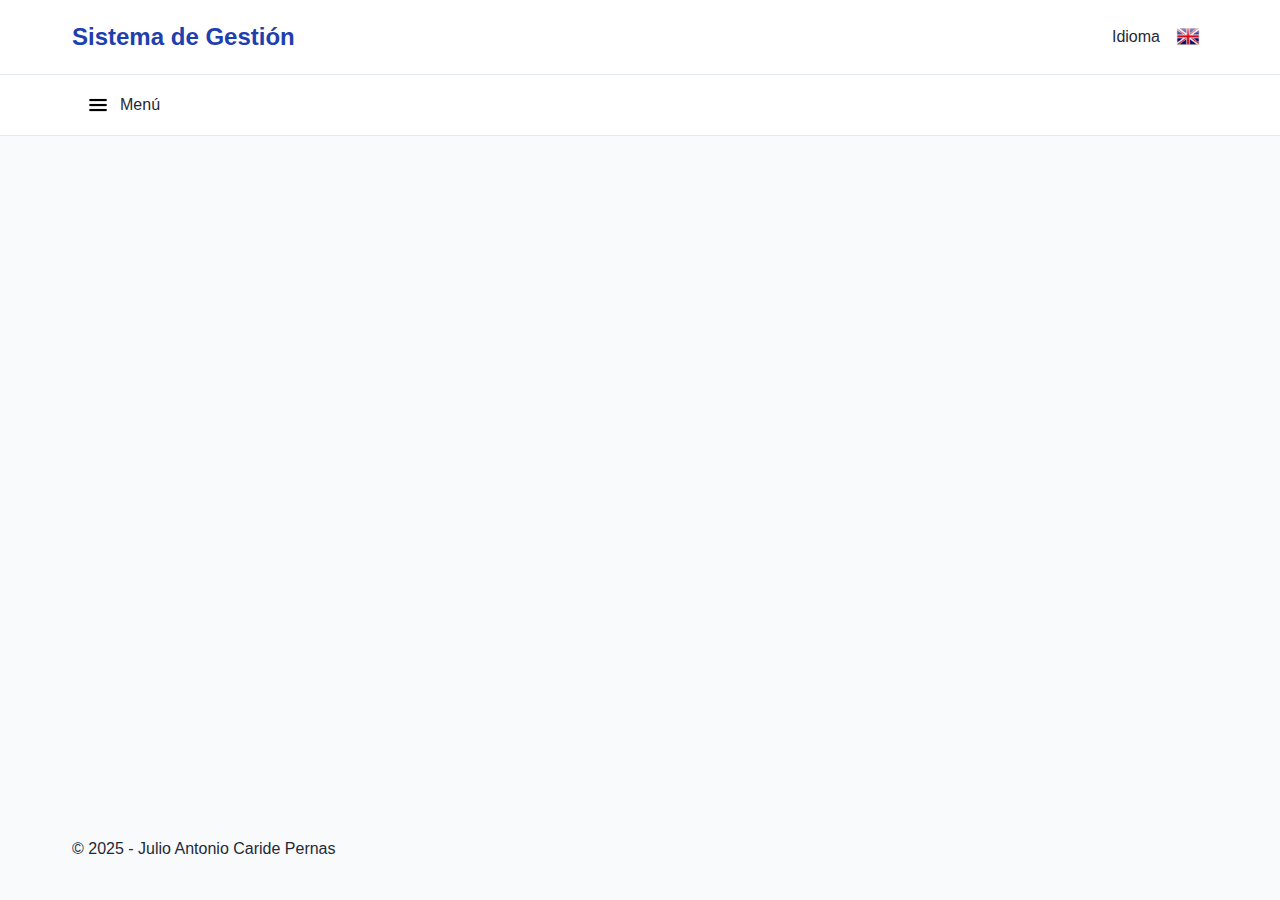
<file: CODIGO/index.html>
<!DOCTYPE html>
<html lang="es">
<head>
    <meta charset="UTF-8">
    <meta name="viewport" content="width=device-width, initial-scale=1.0">
    <title>Sistema de Gestión</title>
    <link rel="stylesheet" href="./css/IU.css">
    <!-- jQuery library -->
    <script src="https://ajax.googleapis.com/ajax/libs/jquery/3.7.1/jquery.min.js"></script>
</head>
<body>
    <!-- Header section -->
    <header>
        <div class="container header-content">
            <div class="app-title text_title">Sistema de Gestión</div>
            <div class="language-toggle" onclick="changeLang()">
                <span class="text_language">Idioma</span>
                <img id="idioma_img" src="./iconos/United-Kingdom.png" alt="Idioma">
            </div>
        </div>
    </header>

    <!-- Menu section -->
    <div class="menu-container">
        <div class="container">            <button class="menu-button" onclick="toggleMenu()">
                <img src="./iconos/MENU.png">
                <span class="text_menu">Menú</span>
            </button>            
            <div id="menuDropdown" class="menu-dropdown">
                <!-- Menu items will be dynamically added here -->
            </div>
        </div>
    </div>

    <!-- Main content section -->
    <main class="main-content">
        <div class="container">
            <!-- Title for the current page -->
            <div id="title_page" style="display: none;">
                <h1 id="text_title_page" class="text_title_page">Gestión de Entidades</h1>
                <button id="boton_test" class="button button-primary" style="display: none;" onclick="validar.test_run()">
                    <img src="./iconos/TEST.png" alt="Test">
                    <span class="text_test">Test</span>
                </button>
                <select id="seleccioncolumnas" multiple class="selectpicker" style="display: inline-block; margin-left: 20px;"></select>
            </div>

            <!-- Data table section -->
            <div id="id_tabla_datos" style="display: none;">
                <div id="addysearch">
                    <img id="botonADD" src="./iconos/ADD.png" onclick="validar.createForm_ADD();" />
                    <img id="botonSEARCH" src="./iconos/SEARCH.png" onclick="validar.createForm_SEARCH();" />
                </div>
                
                <div class="table-container">
                    <table>
                        <thead id="titulostablacabecera"></thead>
                        <tbody id="muestradatostabla"></tbody>
                    </table>
                </div>
            </div>

            <!-- Form container -->            <div id="div_IU_form" class="form-container" style="display: none;">
                <h2 id="class_contenido_titulo_form" class="form-title"></h2>
                <form id="IU_form" name="IU_form" method="POST" enctype="multipart/form-data"></form>
                <br>
                <img src="./iconos/BACK.png" onclick="validar.cerrar_formulario();" alt="Cerrar" style="cursor: pointer;" />
            </div>

                <!-- Results/tests container when not in modal -->
            <div id="div_IU_test" class="test-container" style="display: none;">
                <!-- We'll use this for non-modal test display if needed -->
            </div>
        </div>
    </main>

    <!-- Error modal -->
    <div id="error-modal" class="modal">
        <div class="modal-content">
            <span class="modal-close" onclick="document.getElementById('error-modal').style.display='none'">&times;</span>
            <div class="modal-header">
                <h2 id="error-modal-title" class="modal-title text_error_operation">Error</h2>
            </div>
            <div class="modal-body">
                <p id="modal-error-message"></p>
            </div>
            <div class="modal-footer">
                <button class="button button-primary" onclick="document.getElementById('error-modal').style.display='none'">OK</button>
            </div>
        </div>
    </div>    <!-- Test results modal -->
    <div id="test-modal" class="modal">
        <div class="modal-content">
            <div class="modal-body">
                <div id="modal_contenidoTests">
                    <h3>Resultados de Tests</h3>
                    <div class="test-section">
                        <h4>Definición de Tests</h4>
                        <div id="modal_resultadodef"></div>
                        <div class="test-results-table">
                            <table id="modal_tablaresultadostest" border="1"></table>
                        </div>
                    </div>
                    
                    <div class="test-section">
                        <h4>Definición de Pruebas</h4>
                        <div id="modal_resultadoprueba"></div>
                        <div class="test-results-table">
                            <table id="modal_tablaresultadosprueba" border="1"></table>
                        </div>
                    </div>
                    
                    <div class="test-section">
                        <h4>Resultados de Pruebas</h4>
                        <div id="modal_resultadotest"></div>
                        <div class="test-results-table">
                            <table id="modal_salidaresultadosprueba" border="1"></table>
                        </div>
                    </div>
                </div>
            </div>
        </div>
    </div>

    <!-- Footer section -->
    <footer>
        <div class="container">
            <p>&copy; 2025 - Julio Antonio Caride Pernas</p>
        </div>
    </footer>    <!-- JavaScript dependencies -->    <!-- Core files first -->
    <script src="./js/core/Textos_ES.js"></script>
    <script src="./js/core/Textos_EN.js"></script>
    <script src="./js/core/idioma.js"></script>
    <script src="./js/core/menu.js"></script>
    <script src="./js/core/Validaciones_class.js"></script>
    <script src="./js/core/DOM_class.js"></script>
    <script src="./js/core/Entidad_Abstract_class.js"></script>
    <script src="./js/core/Test_class.js"></script>
    <script src="./js/core/DOM_validations_class.js"></script>
    <script src="./js/core/ExternalAccess_class.js"></script><!-- Entity structure files -->
    <script src="./js/entities/characteristic_estructura.js"></script>
    
    <!-- Entity class files -->
    <script src="./js/entities/Characteristic_class.js"></script>
    
    <!-- Test files -->
    <script src="./js/tests/test_definitions.js"></script><!-- Main script -->
    <script>
        // Global variable to hold the current entity
        let validar = null;        // Load an entity
        function loadEntity(entityName) {
            // Close any open form or tests
            if (validar) {
                validar.cerrar_formulario();
                validar.cerrar_test();
                validar.cerrar_tabla();
            }
            
            try {
                // Create the characteristic entity
                switch(entityName) {
                    case 'characteristic':
                        validar = new Characteristic();
                        // Show title and test button
                        document.getElementById('title_page').style.display = 'block';
                        document.getElementById('boton_test').style.display = 'inline-block';
                        break;
                    default:
                        console.error('Unknown entity:', entityName);
                        return;
                }
            } catch (e) {
                console.error('Error loading entity:', e);
                return;
            }
        }

        // Toggle menu dropdown
        function toggleMenu() {
            document.getElementById("menuDropdown").classList.toggle("show");
        }

        // Close menu when clicking outside
        window.onclick = function(event) {
            if (!event.target.matches('.menu-button') && !event.target.matches('.menu-button img')) {
                let dropdowns = document.getElementsByClassName("menu-dropdown");
                for (let i = 0; i < dropdowns.length; i++) {
                    let openDropdown = dropdowns[i];
                    if (openDropdown.classList.contains('show')) {
                        openDropdown.classList.remove('show');
                    }
                }
            }
        }        // Initialize language and menu when DOM is loaded
        document.addEventListener('DOMContentLoaded', () => {
            setLang();
            menuConfig.initialize();
        });        // Load an entity
        function loadEntity(entityName) {
            // Close any open form or tests
            if (validar) {
                validar.cerrar_formulario();
                validar.cerrar_test();
                validar.cerrar_tabla();
            }
            
            try {
                // Create the appropriate entity object
                switch(entityName) {
                    case 'characteristic':
                        validar = new Characteristic();
                        // Show title and test button
                        document.getElementById('title_page').style.display = 'block';
                        document.getElementById('boton_test').style.display = 'inline-block';
                        break;
                    case 'project':
                        // Ensure Project_class is loaded before instantiating
                        if (typeof Project_class === 'undefined') {
                            throw new Error('Project_class is not loaded yet');
                        }
                        validar = new Project_class();
                        break;
                    case 'analysis_preparation':
                        validar = new AnalysisPreparation();
                        break;
                    default:
                        console.error('Unknown entity:', entityName);
                        return;
                }
            } catch (e) {
                console.error('Error loading entity:', e);
                return;
            }
            
            // Close the menu dropdown
            document.getElementById("menuDropdown").classList.remove("show");
        }
    </script>
</body>
</html>
</file>
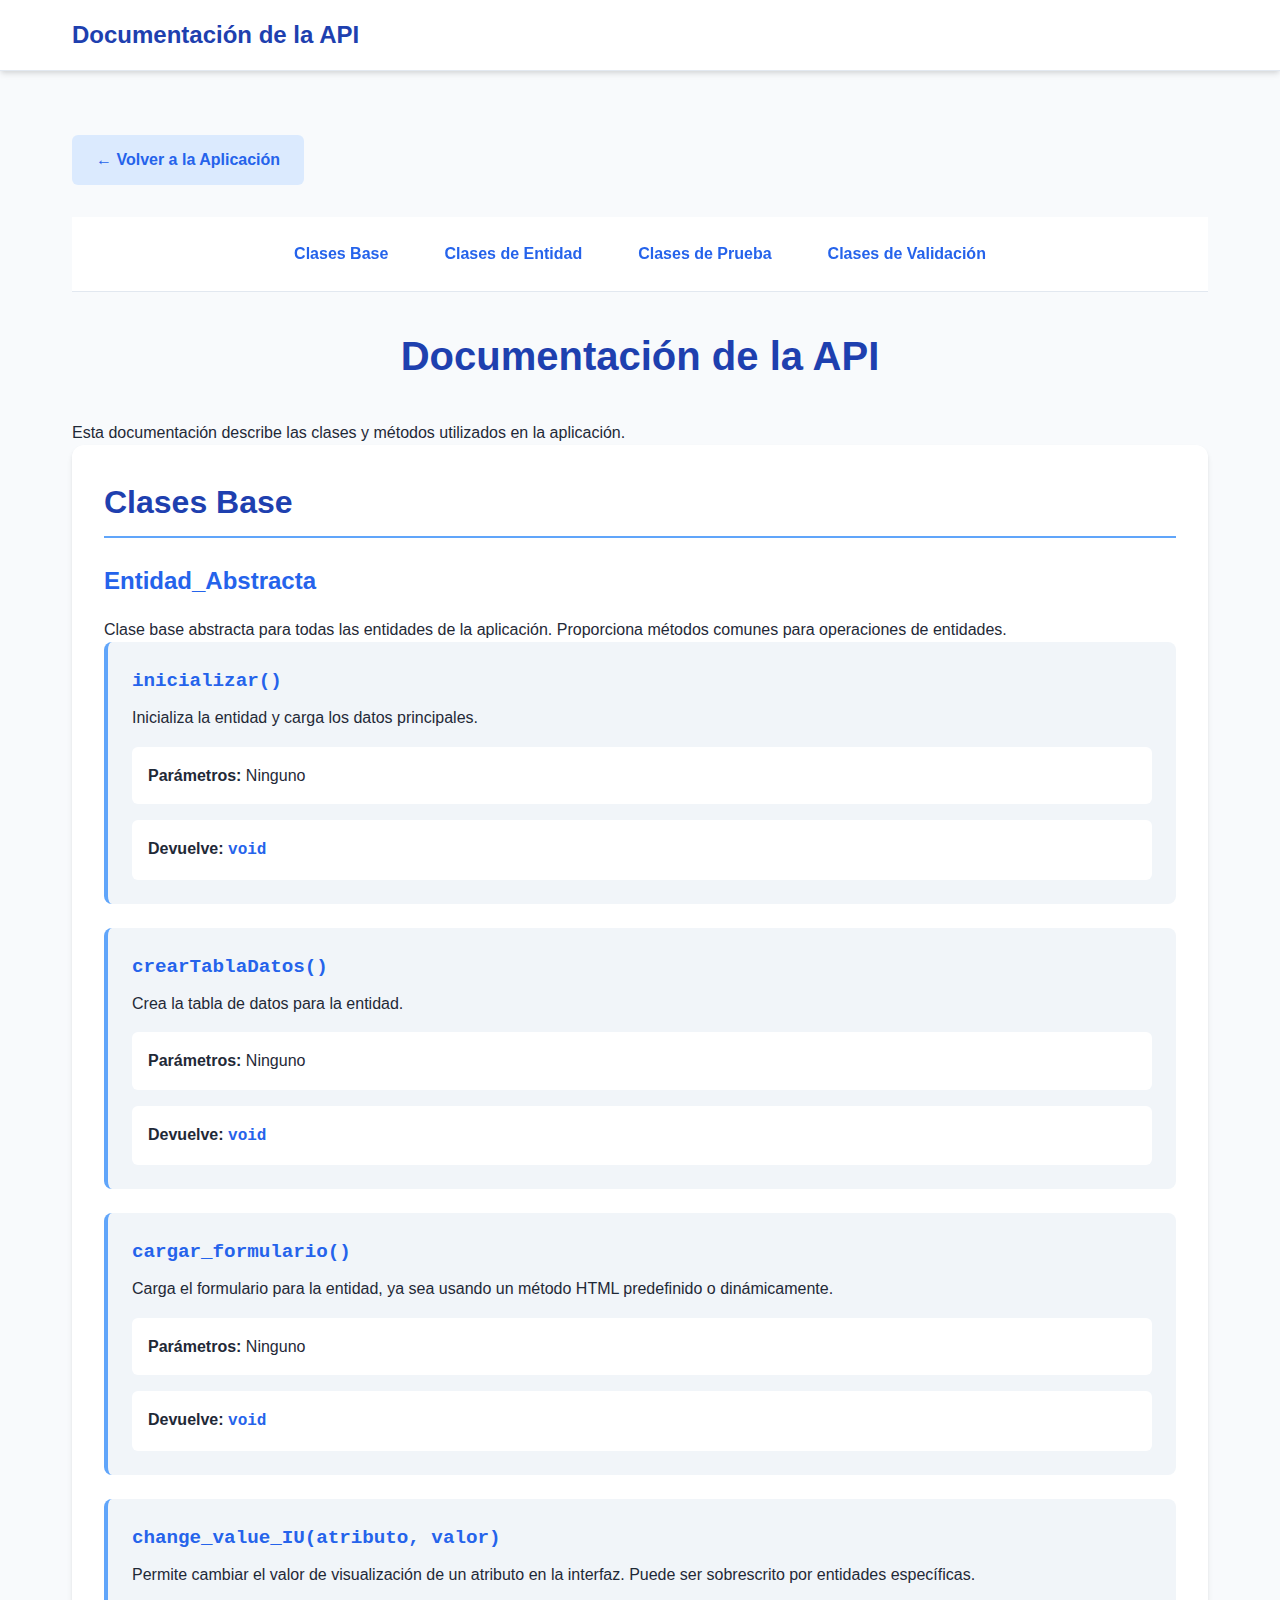
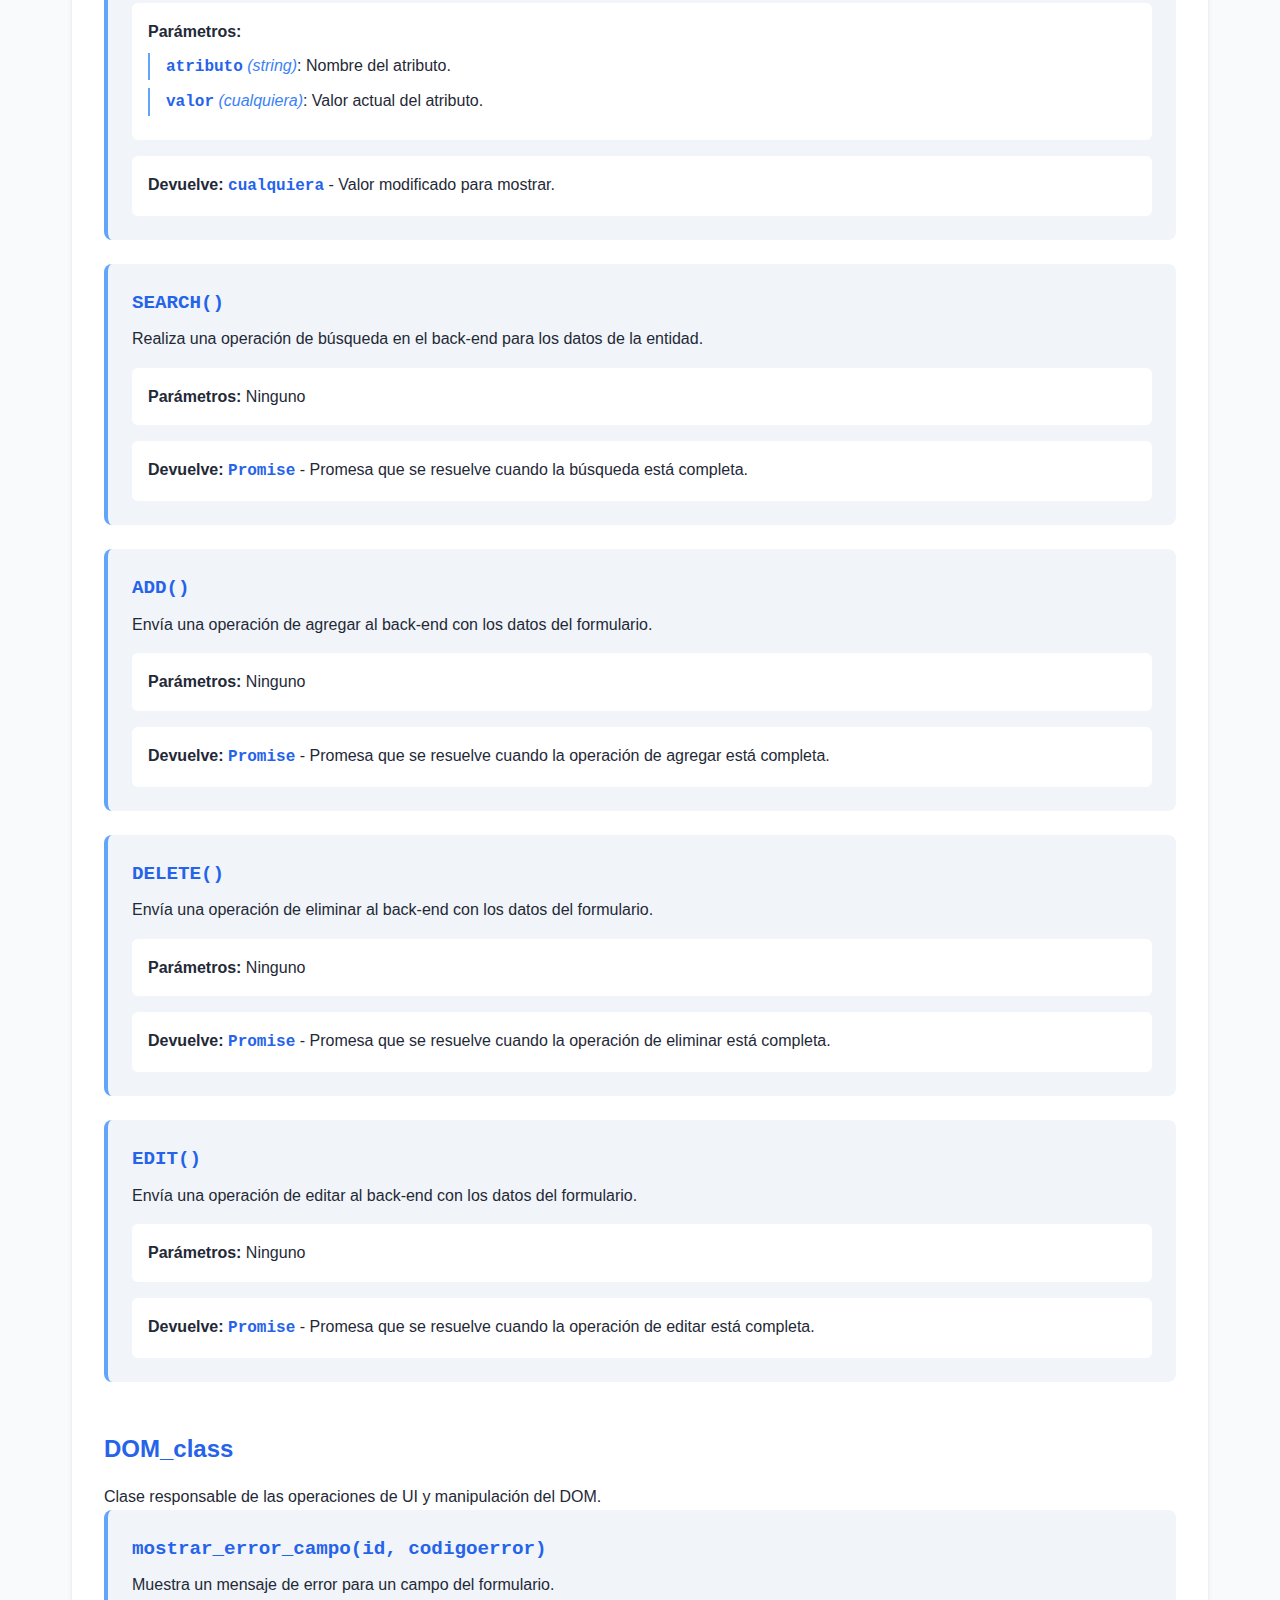
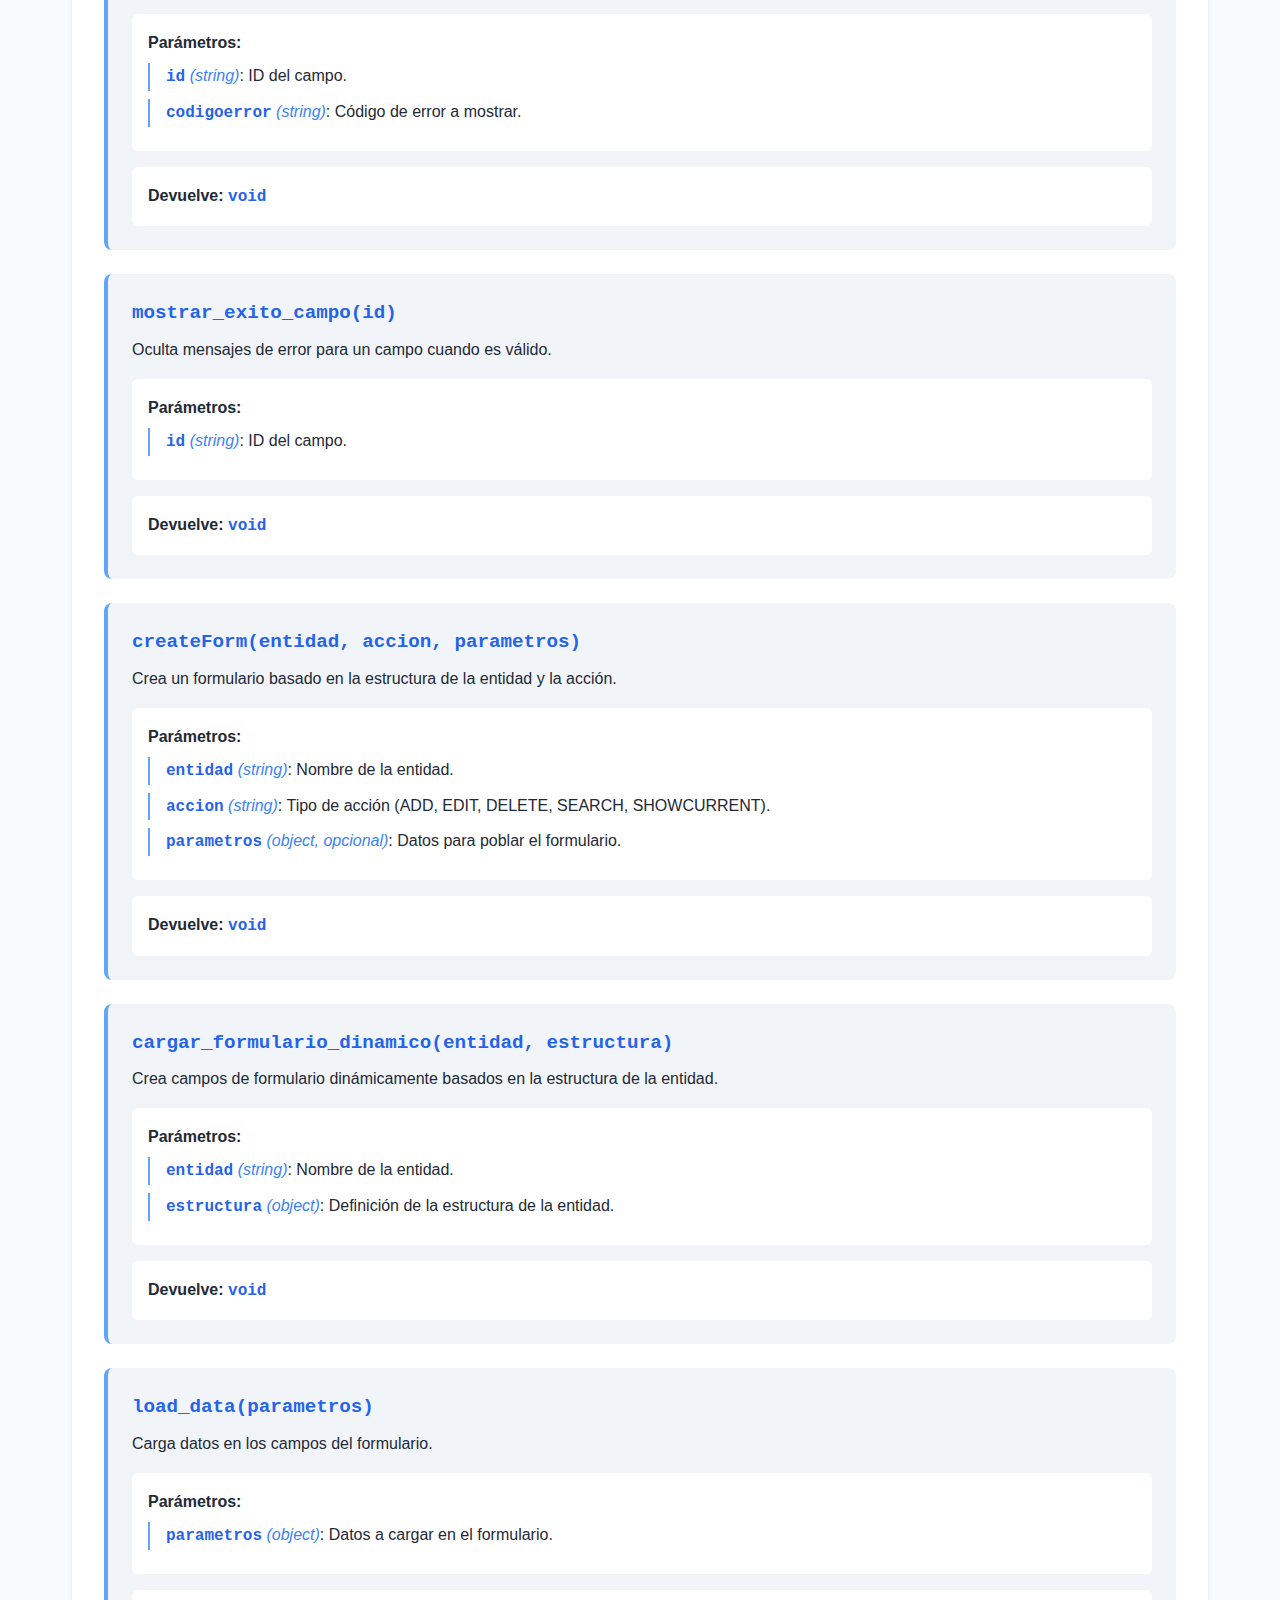
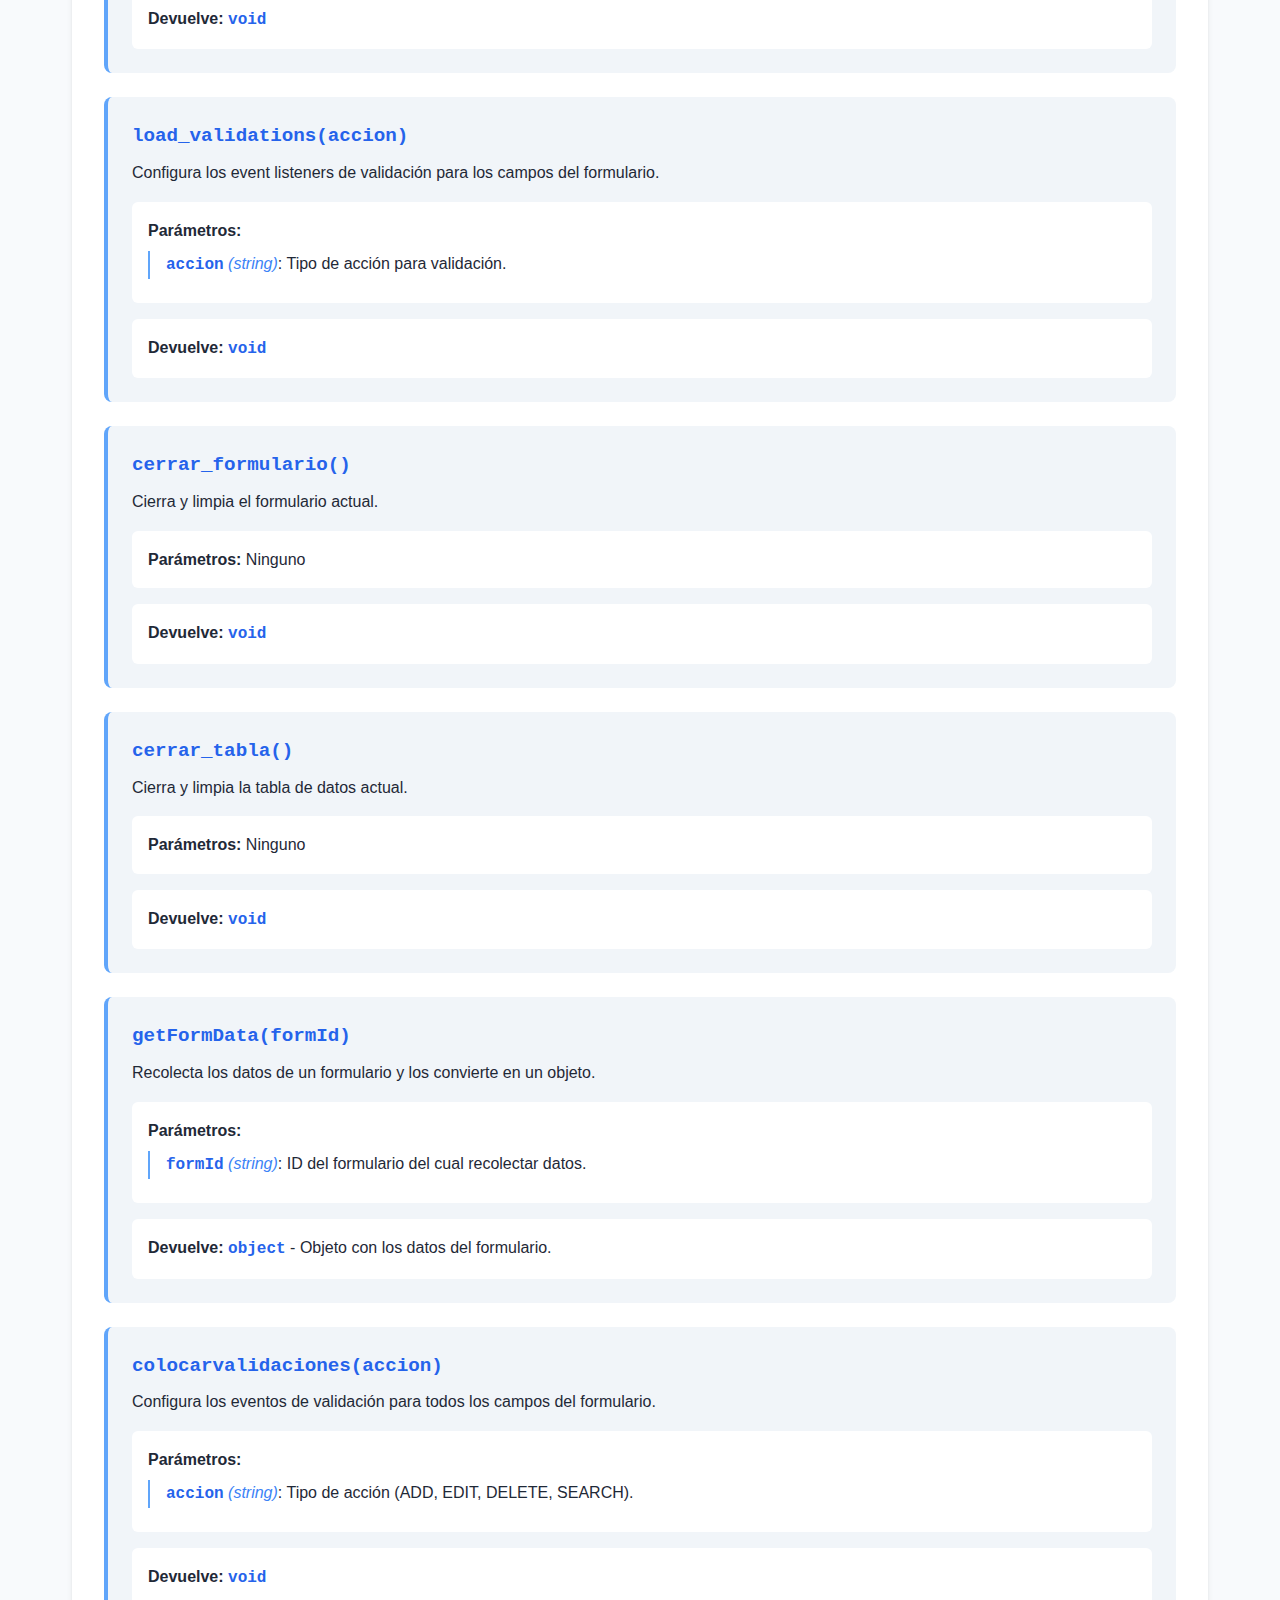
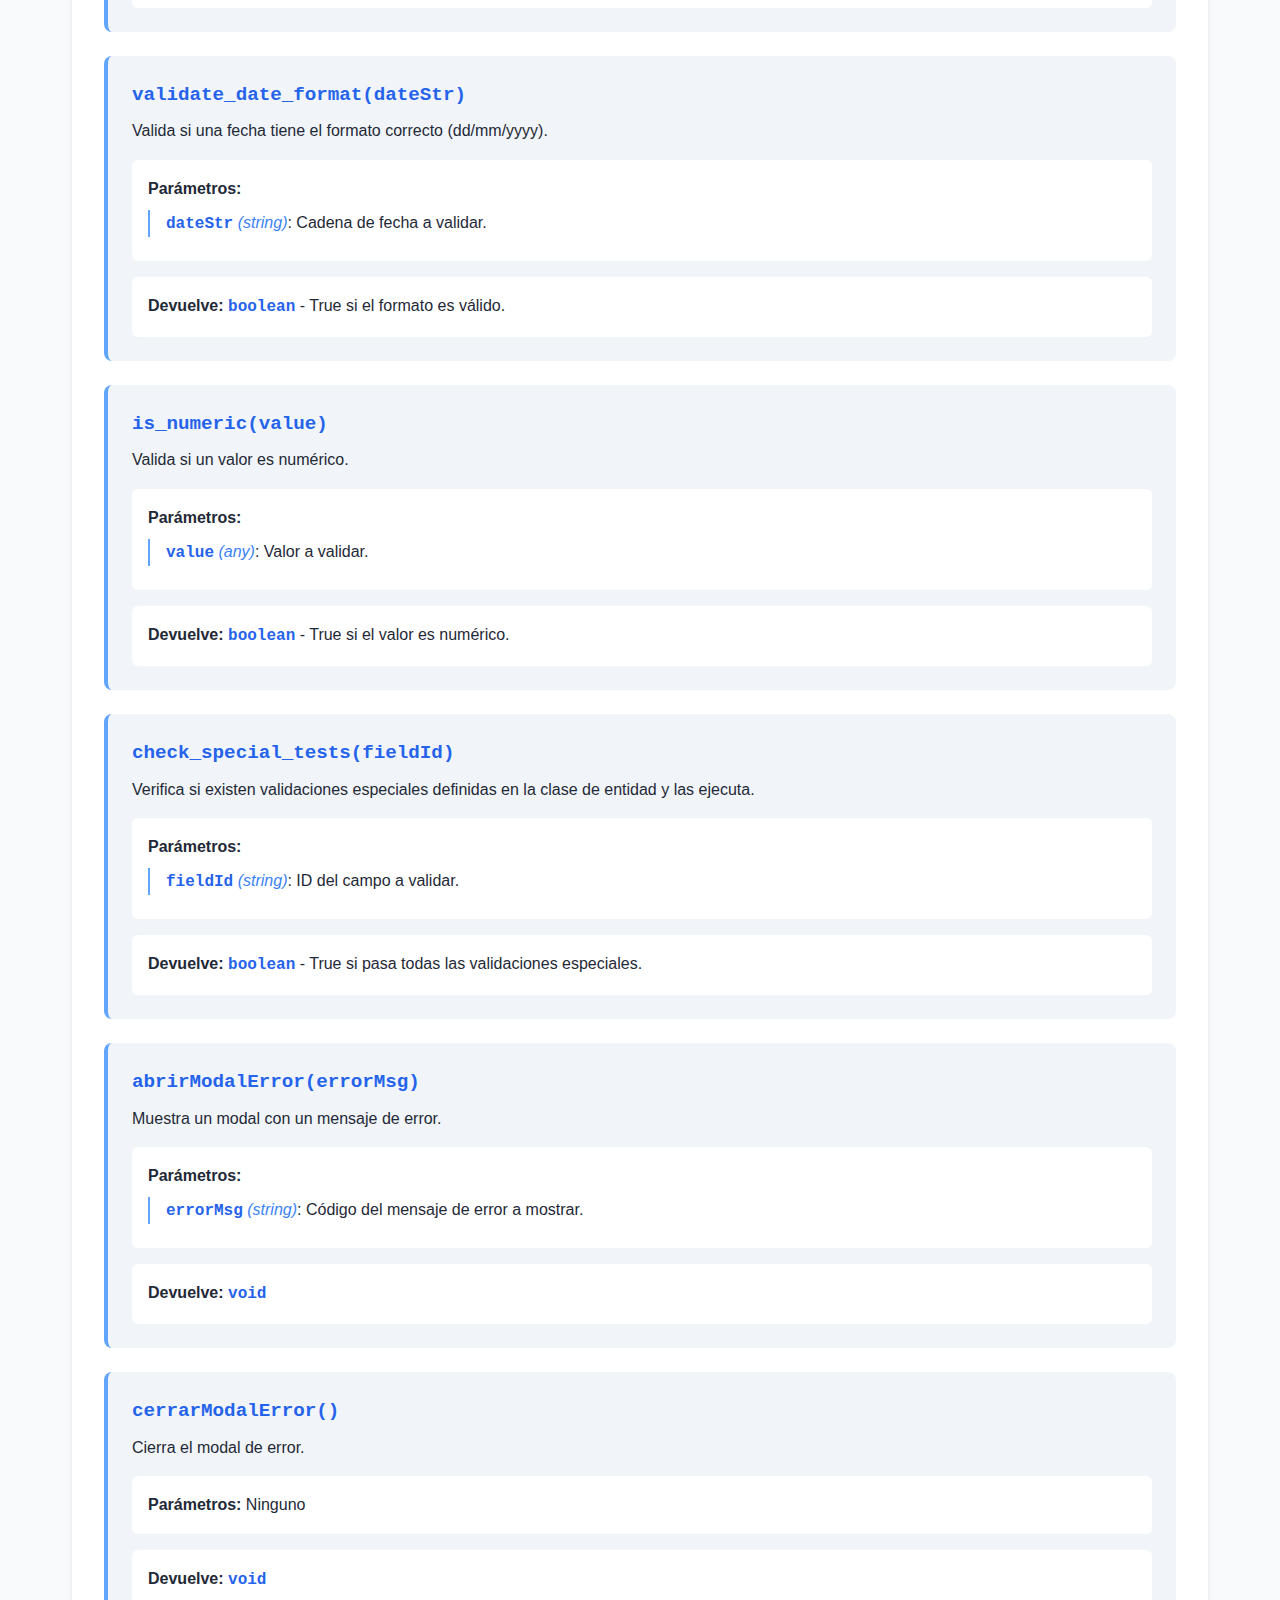
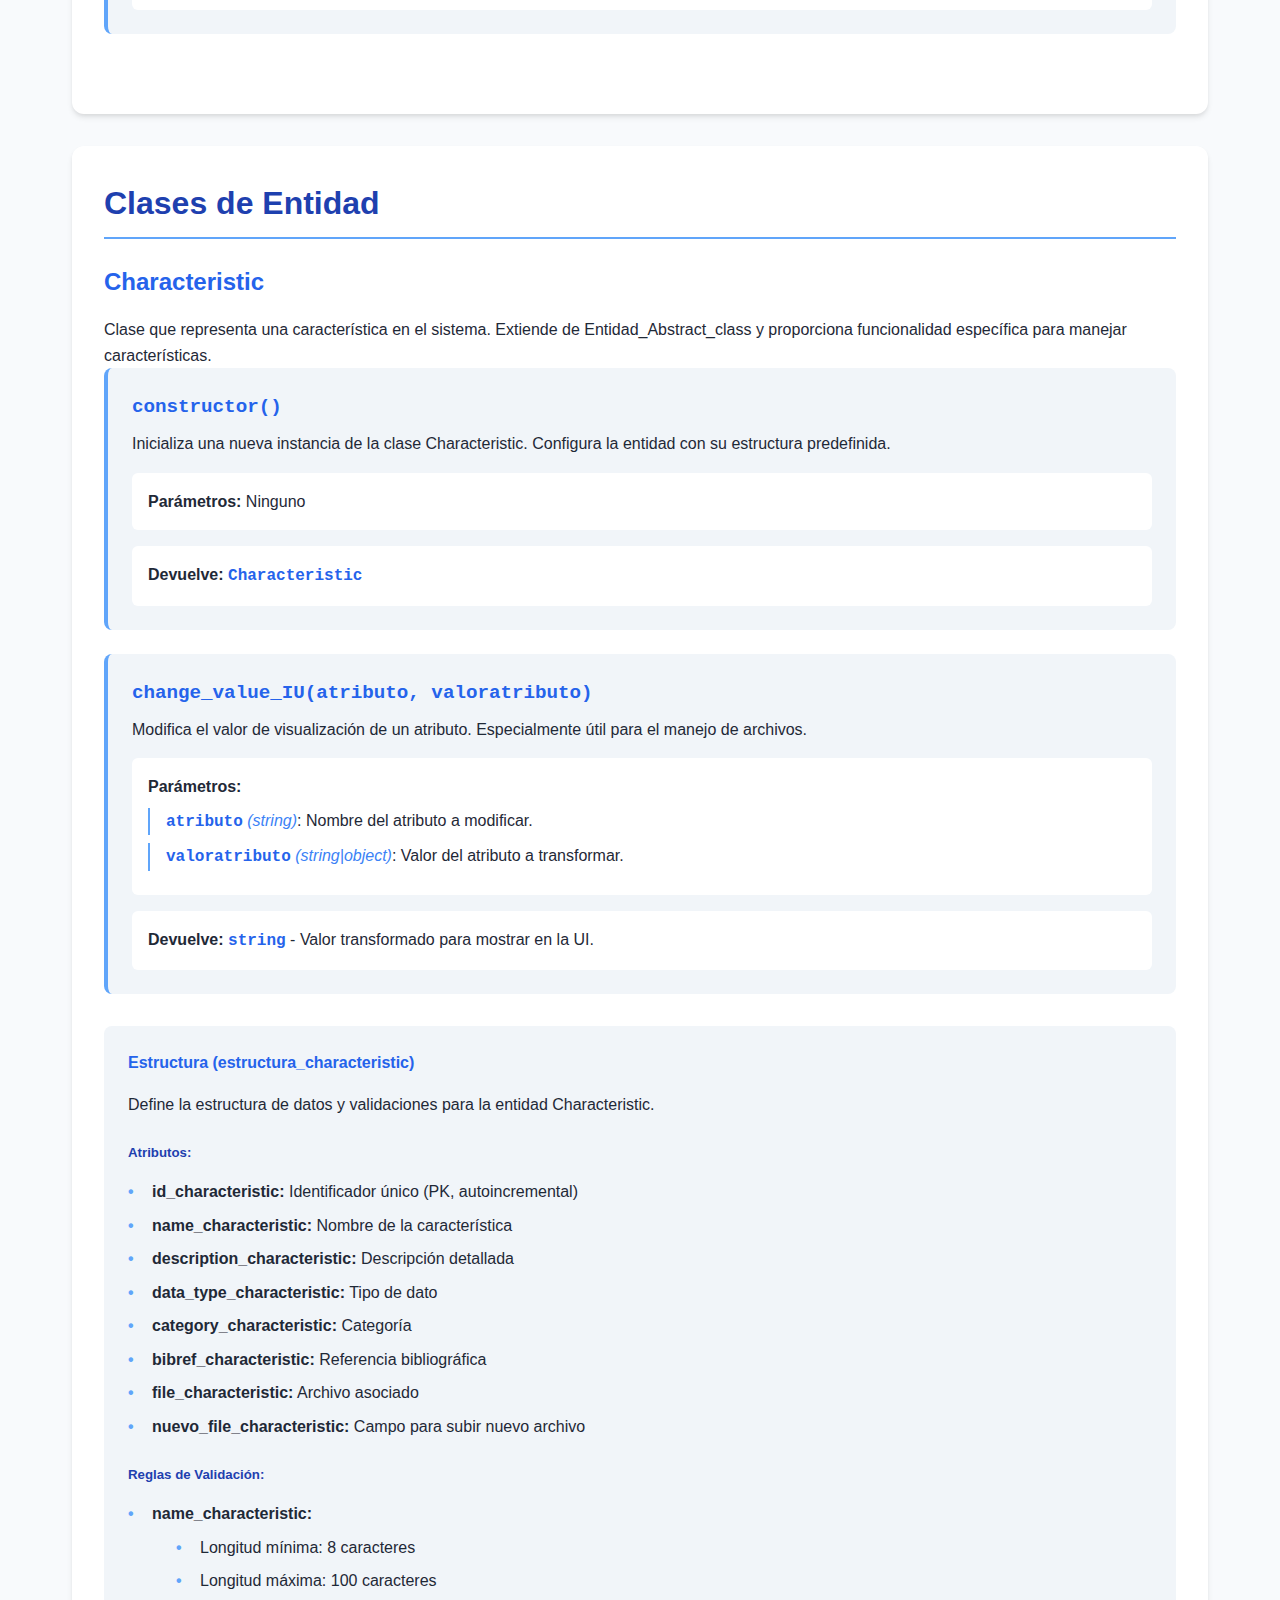
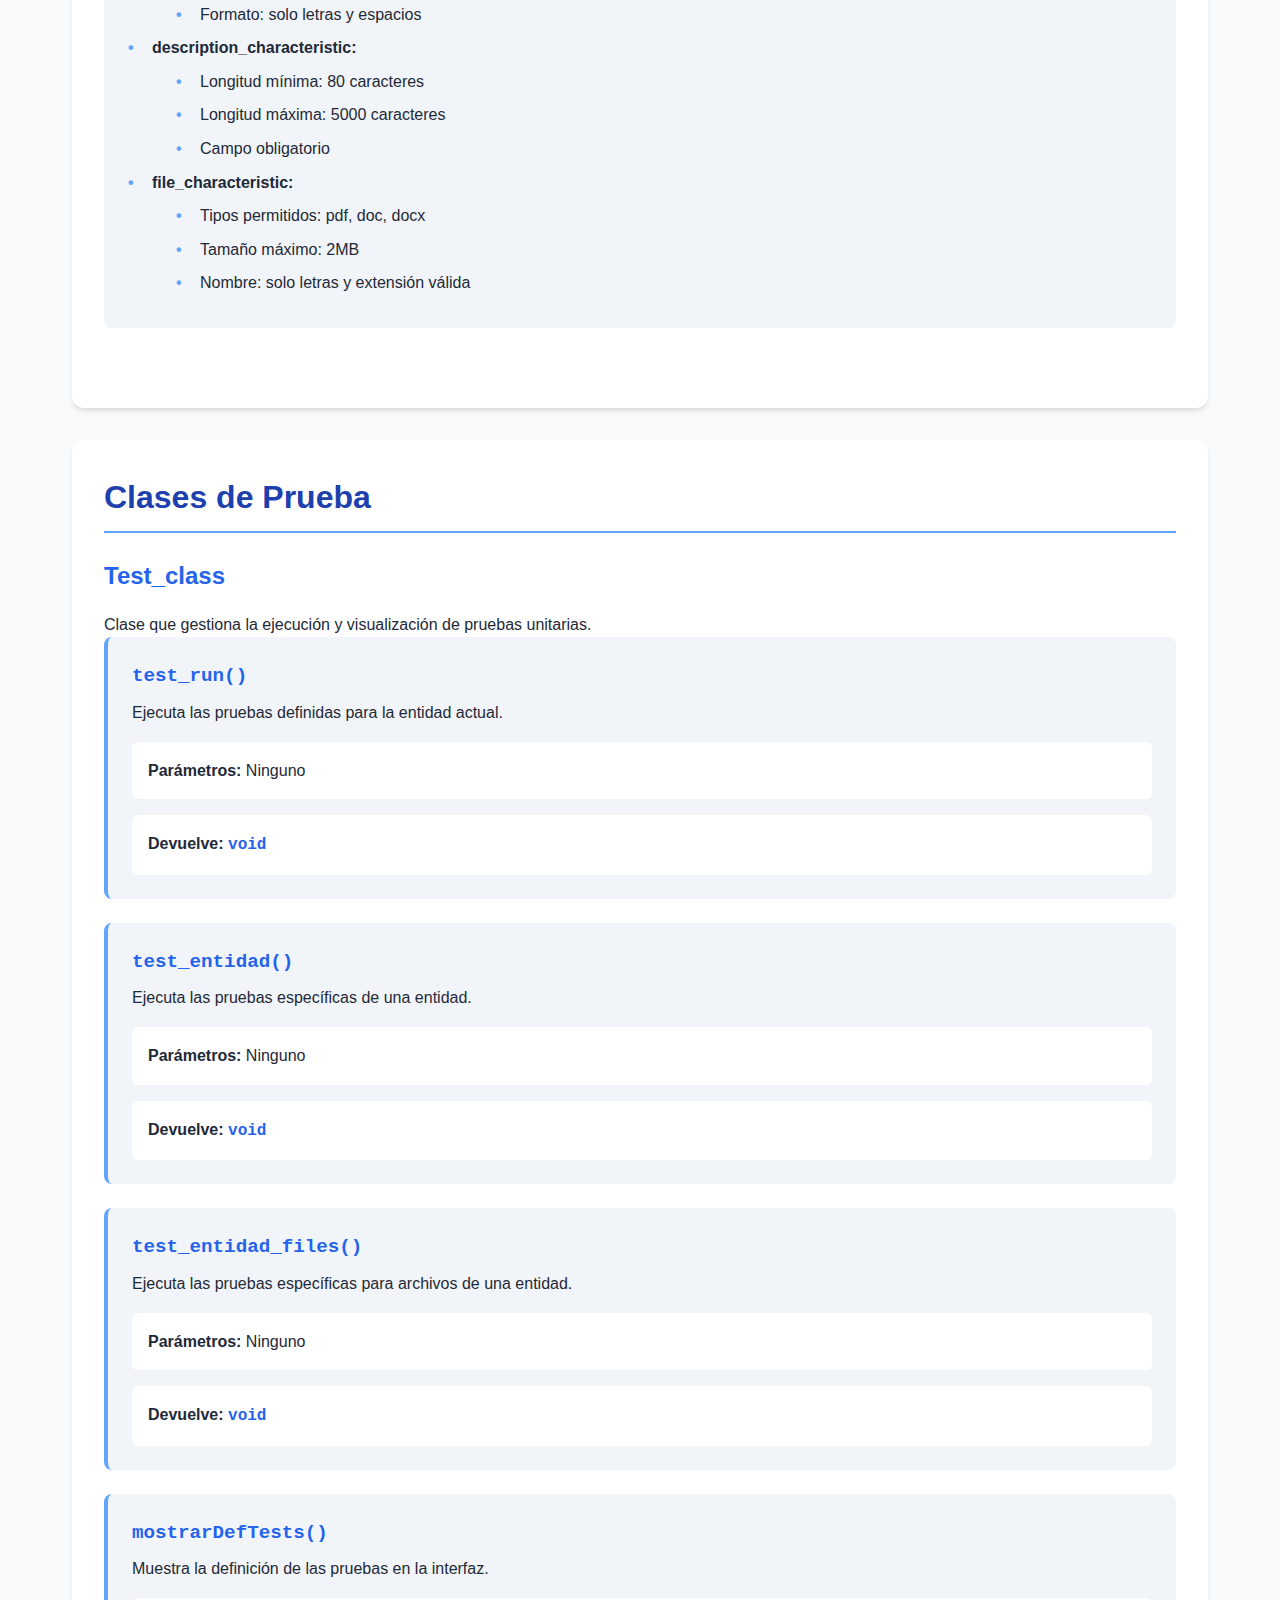
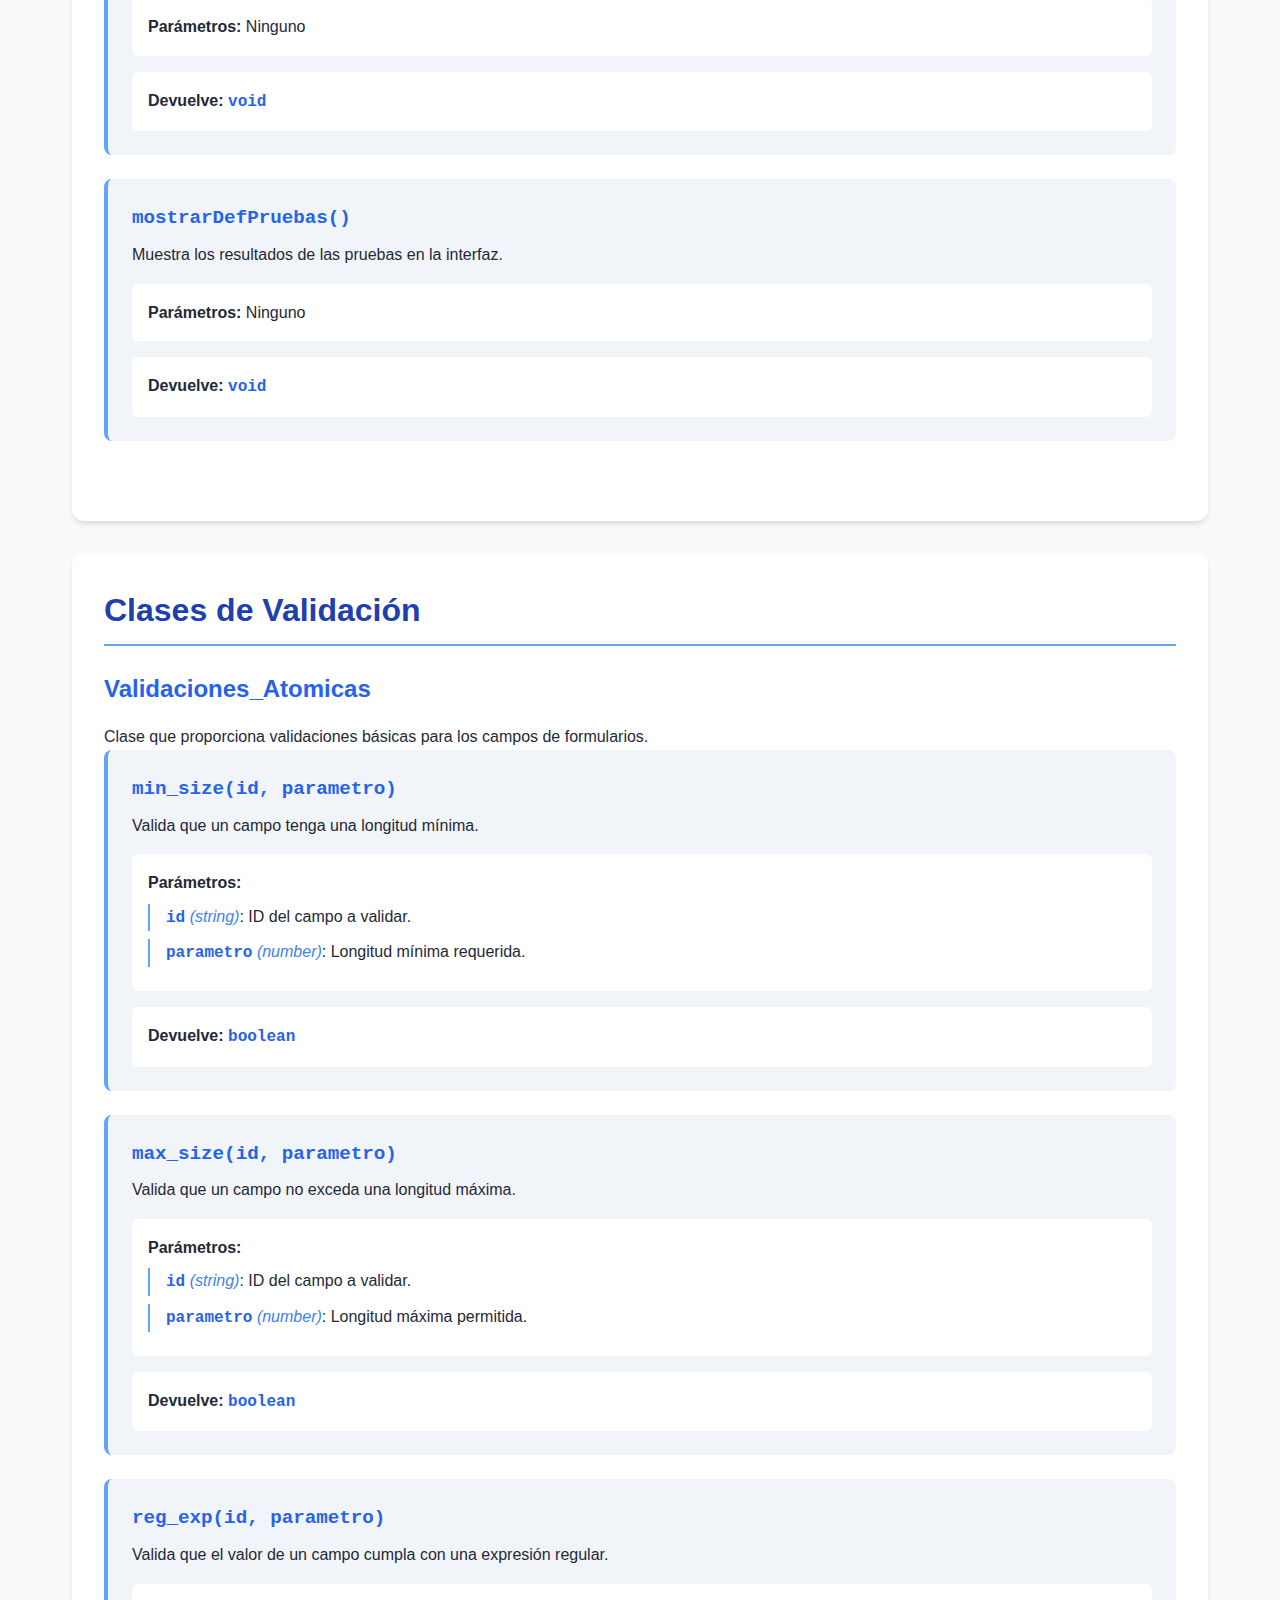
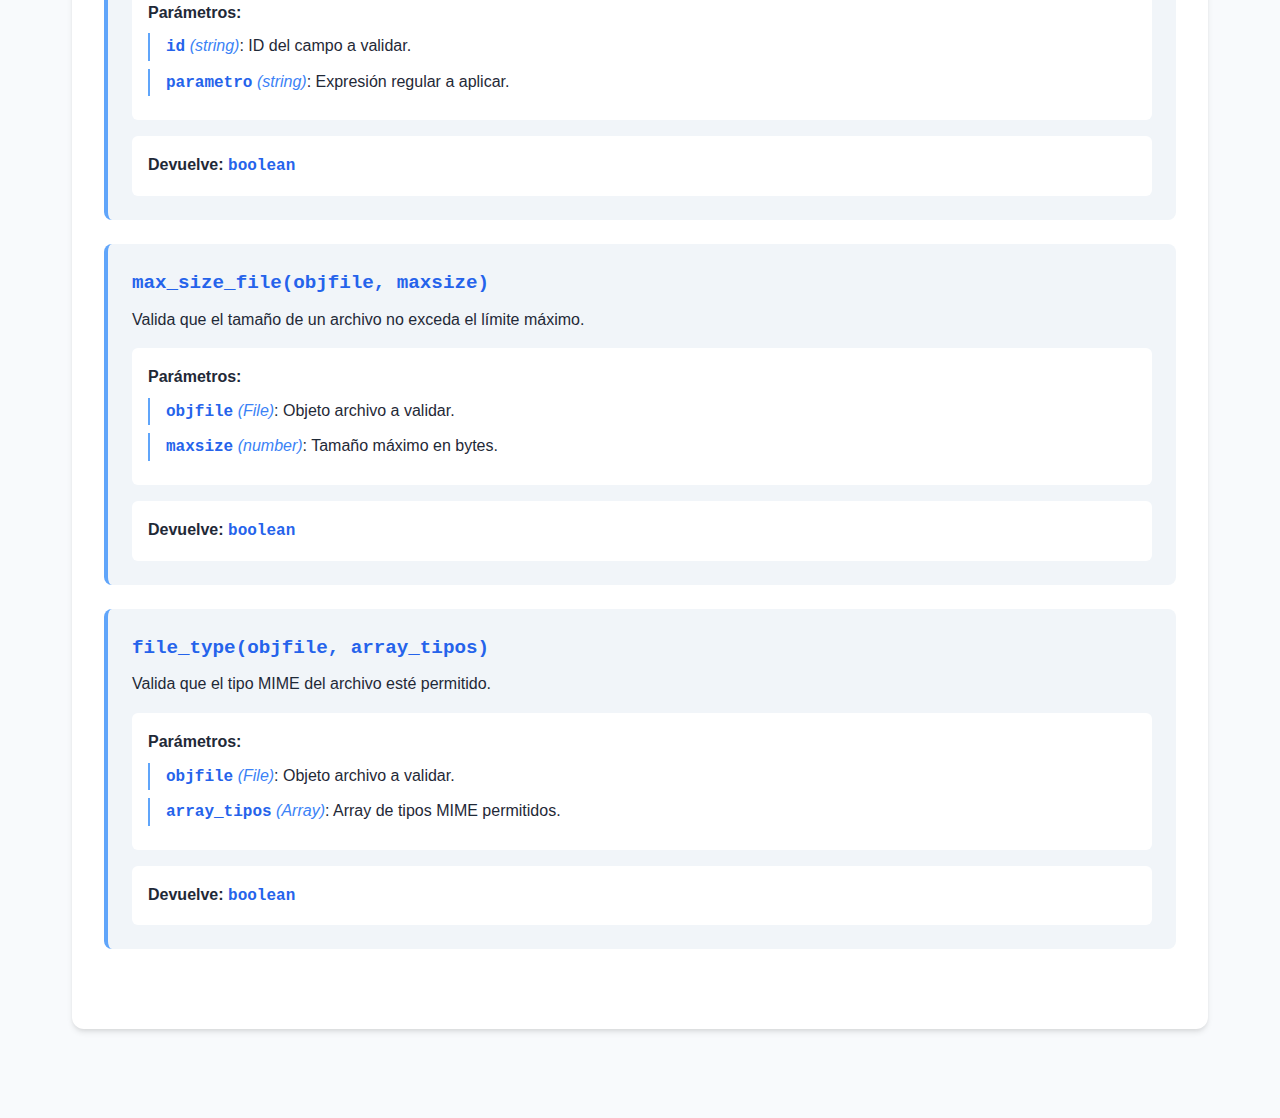
<file: CODIGO/API.html>
<!DOCTYPE html>
<html lang="es">
<head>
    <meta charset="UTF-8">
    <meta name="viewport" content="width=device-width, initial-scale=1.0">
    <title>Documentación de la API</title>
    <link rel="stylesheet" href="./css/IU.css">
    <style>
        :root {
            --primary-color: #2563eb;
            --secondary-color: #3b82f6;
            --accent-color: #60a5fa;
            --text-color: #1f2937;
            --background-color: #f8fafc;
            --section-bg: #ffffff;
            --border-color: #e2e8f0;
            --heading-color: #1e40af;
            --method-bg: #f1f5f9;
            --hover-color: #dbeafe;
        }

        body {
            font-family: -apple-system, BlinkMacSystemFont, 'Segoe UI', Roboto, Oxygen, Ubuntu, Cantarell, sans-serif;
            line-height: 1.6;
            color: var(--text-color);
            background-color: var(--background-color);
            margin: 0;
            padding: 0;
        }

        .api-documentation {
            max-width: 1200px;
            margin: 0 auto;
            padding: 2rem;
        }

        .api-section {
            background-color: var(--section-bg);
            border-radius: 12px;
            box-shadow: 0 4px 6px -1px rgba(0, 0, 0, 0.1), 0 2px 4px -1px rgba(0, 0, 0, 0.06);
            margin-bottom: 2rem;
            padding: 2rem;
            transition: transform 0.2s ease;
        }

        .api-section:hover {
            transform: translateY(-2px);
        }

        h1, h2, h3, h4 {
            color: var(--heading-color);
            margin-top: 0;
        }

        h1 {
            font-size: 2.5rem;
            margin-bottom: 2rem;
            text-align: center;
            font-weight: 700;
        }

        h2 {
            font-size: 2rem;
            border-bottom: 2px solid var(--accent-color);
            padding-bottom: 0.5rem;
            margin-bottom: 1.5rem;
        }

        .class {
            margin-bottom: 3rem;
        }

        .class-name {
            font-size: 1.5rem;
            color: var(--primary-color);
            margin-bottom: 1rem;
        }

        .method {
            background-color: var(--method-bg);
            border-radius: 8px;
            padding: 1.5rem;
            margin-bottom: 1.5rem;
            border-left: 4px solid var(--accent-color);
        }

        .method:hover {
            background-color: var(--hover-color);
        }

        .method-name {
            color: var(--primary-color);
            font-size: 1.2rem;
            margin-bottom: 0.5rem;
            font-family: 'Fira Code', 'Consolas', monospace;
        }

        .method-description {
            margin-bottom: 1rem;
            color: var(--text-color);
        }

        .parameters {
            background-color: var(--section-bg);
            border-radius: 6px;
            padding: 1rem;
        }

        .parameter {
            margin: 0.5rem 0;
            padding-left: 1rem;
            border-left: 2px solid var(--accent-color);
        }

        .parameter-name {
            color: var(--primary-color);
            font-weight: 600;
            font-family: 'Fira Code', 'Consolas', monospace;
        }

        .parameter-type {
            color: var(--secondary-color);
            font-style: italic;
        }

        .return-value {
            margin-top: 1rem;
            padding: 1rem;
            background-color: var(--section-bg);
            border-radius: 6px;
        }

        .return-type {
            color: var(--primary-color);
            font-weight: 600;
            font-family: 'Fira Code', 'Consolas', monospace;
        }

        .navigation {
            position: sticky;
            top: 0;
            background-color: rgba(255, 255, 255, 0.95);
            backdrop-filter: blur(10px);
            padding: 1rem 0;
            border-bottom: 1px solid var(--border-color);
            margin-bottom: 2rem;
            z-index: 1000;
        }

        .nav-categories {
            display: flex;
            justify-content: center;
            gap: 1.5rem;
            flex-wrap: wrap;
        }

        .nav-link {
            text-decoration: none;
            color: var(--primary-color);
            font-weight: 600;
            padding: 0.5rem 1rem;
            border-radius: 6px;
            transition: all 0.2s ease;
        }

        .nav-link:hover {
            background-color: var(--hover-color);
            transform: translateY(-1px);
        }

        .back-to-app {
            display: inline-block;
            text-align: center;
            margin: 2rem 0;
            text-decoration: none;
            color: var(--primary-color);
            font-weight: 600;
            padding: 0.75rem 1.5rem;
            border-radius: 6px;
            background-color: var(--hover-color);
            transition: all 0.2s ease;
        }

        .back-to-app:hover {
            background-color: var(--accent-color);
            color: white;
            transform: translateX(-5px);
        }

        .estructura {
            background-color: var(--method-bg);
            border-radius: 8px;
            padding: 1.5rem;
            margin-top: 2rem;
        }

        .estructura-name {
            color: var(--primary-color);
            margin-bottom: 1rem;
        }

        .atributos, .validaciones {
            margin-top: 1.5rem;
        }

        .atributos h5, .validaciones h5 {
            color: var(--heading-color);
            margin-bottom: 1rem;
        }

        ul {
            list-style-type: none;
            padding-left: 0;
        }

        ul li {
            margin-bottom: 0.5rem;
            padding-left: 1.5rem;
            position: relative;
        }

        ul li::before {
            content: "•";
            color: var(--accent-color);
            font-weight: bold;
            position: absolute;
            left: 0;
        }

        ul ul {
            margin-top: 0.5rem;
            padding-left: 1.5rem;
        }

        @media (max-width: 768px) {
            .api-documentation {
                padding: 1rem;
            }

            .nav-categories {
                flex-direction: column;
                align-items: stretch;
            }

            .nav-link {
                text-align: center;
            }

            .method {
                padding: 1rem;
            }
        }

        footer {
            background-color: var(--section-bg);
            border-top: 1px solid var(--border-color);
            padding: 2rem 0;
            text-align: center;
            margin-top: 4rem;
        }

        footer p {
            color: var(--text-color);
            opacity: 0.8;
        }
    </style>
</head>
<body>
    <header>
        <div class="container header-content">
            <div class="app-title">Documentación de la API</div>
        </div>
    </header>
    
    <div class="api-documentation">
        <a href="./index.html" class="back-to-app">← Volver a la Aplicación</a>
        
        <div class="navigation">
            <div class="nav-categories">
                <a href="#core-classes" class="nav-link">Clases Base</a>
                <a href="#entity-classes" class="nav-link">Clases de Entidad</a>
                <a href="#test-classes" class="nav-link">Clases de Prueba</a>
                <a href="#validation-classes" class="nav-link">Clases de Validación</a>
            </div>
        </div>
        
        <h1>Documentación de la API</h1>
        <p>Esta documentación describe las clases y métodos utilizados en la aplicación.</p>
        
        <!-- Sección de Clases Base -->
        <section id="core-classes" class="api-section">
            <h2>Clases Base</h2>
            
            <div class="class">
                <h3 class="class-name">Entidad_Abstracta</h3>
                <p>Clase base abstracta para todas las entidades de la aplicación. Proporciona métodos comunes para operaciones de entidades.</p>
                
                <div class="method">
                    <h4 class="method-name">inicializar()</h4>
                    <p class="method-description">Inicializa la entidad y carga los datos principales.</p>
                    <div class="parameters">
                        <p><strong>Parámetros:</strong> Ninguno</p>
                    </div>
                    <div class="return-value">
                        <p><strong>Devuelve:</strong> <span class="return-type">void</span></p>
                    </div>
                </div>
                
                <div class="method">
                    <h4 class="method-name">crearTablaDatos()</h4>
                    <p class="method-description">Crea la tabla de datos para la entidad.</p>
                    <div class="parameters">
                        <p><strong>Parámetros:</strong> Ninguno</p>
                    </div>
                    <div class="return-value">
                        <p><strong>Devuelve:</strong> <span class="return-type">void</span></p>
                    </div>
                </div>
                
                <div class="method">
                    <h4 class="method-name">cargar_formulario()</h4>
                    <p class="method-description">Carga el formulario para la entidad, ya sea usando un método HTML predefinido o dinámicamente.</p>
                    <div class="parameters">
                        <p><strong>Parámetros:</strong> Ninguno</p>
                    </div>
                    <div class="return-value">
                        <p><strong>Devuelve:</strong> <span class="return-type">void</span></p>
                    </div>
                </div>
                
                <div class="method">
                    <h4 class="method-name">change_value_IU(atributo, valor)</h4>
                    <p class="method-description">Permite cambiar el valor de visualización de un atributo en la interfaz. Puede ser sobrescrito por entidades específicas.</p>
                    <div class="parameters">
                        <p><strong>Parámetros:</strong></p>
                        <div class="parameter">
                            <span class="parameter-name">atributo</span> <span class="parameter-type">(string)</span>: Nombre del atributo.
                        </div>
                        <div class="parameter">
                            <span class="parameter-name">valor</span> <span class="parameter-type">(cualquiera)</span>: Valor actual del atributo.
                        </div>
                    </div>
                    <div class="return-value">
                        <p><strong>Devuelve:</strong> <span class="return-type">cualquiera</span> - Valor modificado para mostrar.</p>
                    </div>
                </div>
                
                <div class="method">
                    <h4 class="method-name">SEARCH()</h4>
                    <p class="method-description">Realiza una operación de búsqueda en el back-end para los datos de la entidad.</p>
                    <div class="parameters">
                        <p><strong>Parámetros:</strong> Ninguno</p>
                    </div>
                    <div class="return-value">
                        <p><strong>Devuelve:</strong> <span class="return-type">Promise</span> - Promesa que se resuelve cuando la búsqueda está completa.</p>
                    </div>
                </div>
                
                <div class="method">
                    <h4 class="method-name">ADD()</h4>
                    <p class="method-description">Envía una operación de agregar al back-end con los datos del formulario.</p>
                    <div class="parameters">
                        <p><strong>Parámetros:</strong> Ninguno</p>
                    </div>
                    <div class="return-value">
                        <p><strong>Devuelve:</strong> <span class="return-type">Promise</span> - Promesa que se resuelve cuando la operación de agregar está completa.</p>
                    </div>
                </div>
                
                <div class="method">
                    <h4 class="method-name">DELETE()</h4>
                    <p class="method-description">Envía una operación de eliminar al back-end con los datos del formulario.</p>
                    <div class="parameters">
                        <p><strong>Parámetros:</strong> Ninguno</p>
                    </div>
                    <div class="return-value">
                        <p><strong>Devuelve:</strong> <span class="return-type">Promise</span> - Promesa que se resuelve cuando la operación de eliminar está completa.</p>
                    </div>
                </div>
                
                <div class="method">
                    <h4 class="method-name">EDIT()</h4>
                    <p class="method-description">Envía una operación de editar al back-end con los datos del formulario.</p>
                    <div class="parameters">
                        <p><strong>Parámetros:</strong> Ninguno</p>
                    </div>
                    <div class="return-value">
                        <p><strong>Devuelve:</strong> <span class="return-type">Promise</span> - Promesa que se resuelve cuando la operación de editar está completa.</p>
                    </div>
                </div>
            </div>
            
            <div class="class">
                <h3 class="class-name">DOM_class</h3>
                <p>Clase responsable de las operaciones de UI y manipulación del DOM.</p>
                
                <div class="method">
                    <h4 class="method-name">mostrar_error_campo(id, codigoerror)</h4>
                    <p class="method-description">Muestra un mensaje de error para un campo del formulario.</p>
                    <div class="parameters">
                        <p><strong>Parámetros:</strong></p>
                        <div class="parameter">
                            <span class="parameter-name">id</span> <span class="parameter-type">(string)</span>: ID del campo.
                        </div>
                        <div class="parameter">
                            <span class="parameter-name">codigoerror</span> <span class="parameter-type">(string)</span>: Código de error a mostrar.
                        </div>
                    </div>
                    <div class="return-value">
                        <p><strong>Devuelve:</strong> <span class="return-type">void</span></p>
                    </div>
                </div>
                
                <div class="method">
                    <h4 class="method-name">mostrar_exito_campo(id)</h4>
                    <p class="method-description">Oculta mensajes de error para un campo cuando es válido.</p>
                    <div class="parameters">
                        <p><strong>Parámetros:</strong></p>
                        <div class="parameter">
                            <span class="parameter-name">id</span> <span class="parameter-type">(string)</span>: ID del campo.
                        </div>
                    </div>
                    <div class="return-value">
                        <p><strong>Devuelve:</strong> <span class="return-type">void</span></p>
                    </div>
                </div>
                
                <div class="method">
                    <h4 class="method-name">createForm(entidad, accion, parametros)</h4>
                    <p class="method-description">Crea un formulario basado en la estructura de la entidad y la acción.</p>
                    <div class="parameters">
                        <p><strong>Parámetros:</strong></p>
                        <div class="parameter">
                            <span class="parameter-name">entidad</span> <span class="parameter-type">(string)</span>: Nombre de la entidad.
                        </div>
                        <div class="parameter">
                            <span class="parameter-name">accion</span> <span class="parameter-type">(string)</span>: Tipo de acción (ADD, EDIT, DELETE, SEARCH, SHOWCURRENT).
                        </div>
                        <div class="parameter">
                            <span class="parameter-name">parametros</span> <span class="parameter-type">(object, opcional)</span>: Datos para poblar el formulario.
                        </div>
                    </div>
                    <div class="return-value">
                        <p><strong>Devuelve:</strong> <span class="return-type">void</span></p>
                    </div>
                </div>
                
                <div class="method">
                    <h4 class="method-name">cargar_formulario_dinamico(entidad, estructura)</h4>
                    <p class="method-description">Crea campos de formulario dinámicamente basados en la estructura de la entidad.</p>
                    <div class="parameters">
                        <p><strong>Parámetros:</strong></p>
                        <div class="parameter">
                            <span class="parameter-name">entidad</span> <span class="parameter-type">(string)</span>: Nombre de la entidad.
                        </div>
                        <div class="parameter">
                            <span class="parameter-name">estructura</span> <span class="parameter-type">(object)</span>: Definición de la estructura de la entidad.
                        </div>
                    </div>
                    <div class="return-value">
                        <p><strong>Devuelve:</strong> <span class="return-type">void</span></p>
                    </div>
                </div>
                
                <div class="method">
                    <h4 class="method-name">load_data(parametros)</h4>
                    <p class="method-description">Carga datos en los campos del formulario.</p>
                    <div class="parameters">
                        <p><strong>Parámetros:</strong></p>
                        <div class="parameter">
                            <span class="parameter-name">parametros</span> <span class="parameter-type">(object)</span>: Datos a cargar en el formulario.
                        </div>
                    </div>
                    <div class="return-value">
                        <p><strong>Devuelve:</strong> <span class="return-type">void</span></p>
                    </div>
                </div>
                
                <div class="method">
                    <h4 class="method-name">load_validations(accion)</h4>
                    <p class="method-description">Configura los event listeners de validación para los campos del formulario.</p>
                    <div class="parameters">
                        <p><strong>Parámetros:</strong></p>
                        <div class="parameter">
                            <span class="parameter-name">accion</span> <span class="parameter-type">(string)</span>: Tipo de acción para validación.
                        </div>
                    </div>
                    <div class="return-value">
                        <p><strong>Devuelve:</strong> <span class="return-type">void</span></p>
                    </div>
                </div>

                <div class="method">
                    <h4 class="method-name">cerrar_formulario()</h4>
                    <p class="method-description">Cierra y limpia el formulario actual.</p>
                    <div class="parameters">
                        <p><strong>Parámetros:</strong> Ninguno</p>
                    </div>
                    <div class="return-value">
                        <p><strong>Devuelve:</strong> <span class="return-type">void</span></p>
                    </div>
                </div>

                <div class="method">
                    <h4 class="method-name">cerrar_tabla()</h4>
                    <p class="method-description">Cierra y limpia la tabla de datos actual.</p>
                    <div class="parameters">
                        <p><strong>Parámetros:</strong> Ninguno</p>
                    </div>
                    <div class="return-value">
                        <p><strong>Devuelve:</strong> <span class="return-type">void</span></p>
                    </div>
                </div>

                <div class="method">
                    <h4 class="method-name">getFormData(formId)</h4>
                    <p class="method-description">Recolecta los datos de un formulario y los convierte en un objeto.</p>
                    <div class="parameters">
                        <p><strong>Parámetros:</strong></p>
                        <div class="parameter">
                            <span class="parameter-name">formId</span> <span class="parameter-type">(string)</span>: ID del formulario del cual recolectar datos.
                        </div>
                    </div>
                    <div class="return-value">
                        <p><strong>Devuelve:</strong> <span class="return-type">object</span> - Objeto con los datos del formulario.</p>
                    </div>
                </div>

                <div class="method">
                    <h4 class="method-name">colocarvalidaciones(accion)</h4>
                    <p class="method-description">Configura los eventos de validación para todos los campos del formulario.</p>
                    <div class="parameters">
                        <p><strong>Parámetros:</strong></p>
                        <div class="parameter">
                            <span class="parameter-name">accion</span> <span class="parameter-type">(string)</span>: Tipo de acción (ADD, EDIT, DELETE, SEARCH).
                        </div>
                    </div>
                    <div class="return-value">
                        <p><strong>Devuelve:</strong> <span class="return-type">void</span></p>
                    </div>
                </div>

                <div class="method">
                    <h4 class="method-name">validate_date_format(dateStr)</h4>
                    <p class="method-description">Valida si una fecha tiene el formato correcto (dd/mm/yyyy).</p>
                    <div class="parameters">
                        <p><strong>Parámetros:</strong></p>
                        <div class="parameter">
                            <span class="parameter-name">dateStr</span> <span class="parameter-type">(string)</span>: Cadena de fecha a validar.
                        </div>
                    </div>
                    <div class="return-value">
                        <p><strong>Devuelve:</strong> <span class="return-type">boolean</span> - True si el formato es válido.</p>
                    </div>
                </div>

                <div class="method">
                    <h4 class="method-name">is_numeric(value)</h4>
                    <p class="method-description">Valida si un valor es numérico.</p>
                    <div class="parameters">
                        <p><strong>Parámetros:</strong></p>
                        <div class="parameter">
                            <span class="parameter-name">value</span> <span class="parameter-type">(any)</span>: Valor a validar.
                        </div>
                    </div>
                    <div class="return-value">
                        <p><strong>Devuelve:</strong> <span class="return-type">boolean</span> - True si el valor es numérico.</p>
                    </div>
                </div>

                <div class="method">
                    <h4 class="method-name">check_special_tests(fieldId)</h4>
                    <p class="method-description">Verifica si existen validaciones especiales definidas en la clase de entidad y las ejecuta.</p>
                    <div class="parameters">
                        <p><strong>Parámetros:</strong></p>
                        <div class="parameter">
                            <span class="parameter-name">fieldId</span> <span class="parameter-type">(string)</span>: ID del campo a validar.
                        </div>
                    </div>
                    <div class="return-value">
                        <p><strong>Devuelve:</strong> <span class="return-type">boolean</span> - True si pasa todas las validaciones especiales.</p>
                    </div>
                </div>

                <div class="method">
                    <h4 class="method-name">abrirModalError(errorMsg)</h4>
                    <p class="method-description">Muestra un modal con un mensaje de error.</p>
                    <div class="parameters">
                        <p><strong>Parámetros:</strong></p>
                        <div class="parameter">
                            <span class="parameter-name">errorMsg</span> <span class="parameter-type">(string)</span>: Código del mensaje de error a mostrar.
                        </div>
                    </div>
                    <div class="return-value">
                        <p><strong>Devuelve:</strong> <span class="return-type">void</span></p>
                    </div>
                </div>

                <div class="method">
                    <h4 class="method-name">cerrarModalError()</h4>
                    <p class="method-description">Cierra el modal de error.</p>
                    <div class="parameters">
                        <p><strong>Parámetros:</strong> Ninguno</p>
                    </div>
                    <div class="return-value">
                        <p><strong>Devuelve:</strong> <span class="return-type">void</span></p>
                    </div>
                </div>
            </div>
        </section>
        
        <!-- Sección de Clases de Entidad -->
        <section id="entity-classes" class="api-section">
            <h2>Clases de Entidad</h2>
            
            <div class="class">
                <h3 class="class-name">Characteristic</h3>
                <p>Clase que representa una característica en el sistema. Extiende de Entidad_Abstract_class y proporciona funcionalidad específica para manejar características.</p>
                
                <div class="method">
                    <h4 class="method-name">constructor()</h4>
                    <p class="method-description">Inicializa una nueva instancia de la clase Characteristic. Configura la entidad con su estructura predefinida.</p>
                    <div class="parameters">
                        <p><strong>Parámetros:</strong> Ninguno</p>
                    </div>
                    <div class="return-value">
                        <p><strong>Devuelve:</strong> <span class="return-type">Characteristic</span></p>
                    </div>
                </div>
                
                <div class="method">
                    <h4 class="method-name">change_value_IU(atributo, valoratributo)</h4>
                    <p class="method-description">Modifica el valor de visualización de un atributo. Especialmente útil para el manejo de archivos.</p>
                    <div class="parameters">
                        <p><strong>Parámetros:</strong></p>
                        <div class="parameter">
                            <span class="parameter-name">atributo</span> <span class="parameter-type">(string)</span>: Nombre del atributo a modificar.
                        </div>
                        <div class="parameter">
                            <span class="parameter-name">valoratributo</span> <span class="parameter-type">(string|object)</span>: Valor del atributo a transformar.
                        </div>
                    </div>
                    <div class="return-value">
                        <p><strong>Devuelve:</strong> <span class="return-type">string</span> - Valor transformado para mostrar en la UI.</p>
                    </div>
                </div>

                <div class="estructura">
                    <h4 class="estructura-name">Estructura (estructura_characteristic)</h4>
                    <p class="estructura-description">Define la estructura de datos y validaciones para la entidad Characteristic.</p>
                    
                    <div class="atributos">
                        <h5>Atributos:</h5>
                        <ul>
                            <li><strong>id_characteristic:</strong> Identificador único (PK, autoincremental)</li>
                            <li><strong>name_characteristic:</strong> Nombre de la característica</li>
                            <li><strong>description_characteristic:</strong> Descripción detallada</li>
                            <li><strong>data_type_characteristic:</strong> Tipo de dato</li>
                            <li><strong>category_characteristic:</strong> Categoría</li>
                            <li><strong>bibref_characteristic:</strong> Referencia bibliográfica</li>
                            <li><strong>file_characteristic:</strong> Archivo asociado</li>
                            <li><strong>nuevo_file_characteristic:</strong> Campo para subir nuevo archivo</li>
                        </ul>
                    </div>

                    <div class="validaciones">
                        <h5>Reglas de Validación:</h5>
                        <ul>
                            <li><strong>name_characteristic:</strong>
                                <ul>
                                    <li>Longitud mínima: 8 caracteres</li>
                                    <li>Longitud máxima: 100 caracteres</li>
                                    <li>Formato: solo letras y espacios</li>
                                </ul>
                            </li>
                            <li><strong>description_characteristic:</strong>
                                <ul>
                                    <li>Longitud mínima: 80 caracteres</li>
                                    <li>Longitud máxima: 5000 caracteres</li>
                                    <li>Campo obligatorio</li>
                                </ul>
                            </li>
                            <li><strong>file_characteristic:</strong>
                                <ul>
                                    <li>Tipos permitidos: pdf, doc, docx</li>
                                    <li>Tamaño máximo: 2MB</li>
                                    <li>Nombre: solo letras y extensión válida</li>
                                </ul>
                            </li>
                        </ul>
                    </div>
                </div>
            </div>
        </section>
        
        <!-- Sección de Clases de Prueba -->
        <section id="test-classes" class="api-section">
            <h2>Clases de Prueba</h2>

            <div class="class">
                <h3 class="class-name">Test_class</h3>
                <p>Clase que gestiona la ejecución y visualización de pruebas unitarias.</p>

                <div class="method">
                    <h4 class="method-name">test_run()</h4>
                    <p class="method-description">Ejecuta las pruebas definidas para la entidad actual.</p>
                    <div class="parameters">
                        <p><strong>Parámetros:</strong> Ninguno</p>
                    </div>
                    <div class="return-value">
                        <p><strong>Devuelve:</strong> <span class="return-type">void</span></p>
                    </div>
                </div>

                <div class="method">
                    <h4 class="method-name">test_entidad()</h4>
                    <p class="method-description">Ejecuta las pruebas específicas de una entidad.</p>
                    <div class="parameters">
                        <p><strong>Parámetros:</strong> Ninguno</p>
                    </div>
                    <div class="return-value">
                        <p><strong>Devuelve:</strong> <span class="return-type">void</span></p>
                    </div>
                </div>

                <div class="method">
                    <h4 class="method-name">test_entidad_files()</h4>
                    <p class="method-description">Ejecuta las pruebas específicas para archivos de una entidad.</p>
                    <div class="parameters">
                        <p><strong>Parámetros:</strong> Ninguno</p>
                    </div>
                    <div class="return-value">
                        <p><strong>Devuelve:</strong> <span class="return-type">void</span></p>
                    </div>
                </div>

                <div class="method">
                    <h4 class="method-name">mostrarDefTests()</h4>
                    <p class="method-description">Muestra la definición de las pruebas en la interfaz.</p>
                    <div class="parameters">
                        <p><strong>Parámetros:</strong> Ninguno</p>
                    </div>
                    <div class="return-value">
                        <p><strong>Devuelve:</strong> <span class="return-type">void</span></p>
                    </div>
                </div>

                <div class="method">
                    <h4 class="method-name">mostrarDefPruebas()</h4>
                    <p class="method-description">Muestra los resultados de las pruebas en la interfaz.</p>
                    <div class="parameters">
                        <p><strong>Parámetros:</strong> Ninguno</p>
                    </div>
                    <div class="return-value">
                        <p><strong>Devuelve:</strong> <span class="return-type">void</span></p>
                    </div>
                </div>
            </div>
        </section>
        
        <!-- Sección de Clases de Validación -->
        <section id="validation-classes" class="api-section">
            <h2>Clases de Validación</h2>

            <div class="class">
                <h3 class="class-name">Validaciones_Atomicas</h3>
                <p>Clase que proporciona validaciones básicas para los campos de formularios.</p>

                <div class="method">
                    <h4 class="method-name">min_size(id, parametro)</h4>
                    <p class="method-description">Valida que un campo tenga una longitud mínima.</p>
                    <div class="parameters">
                        <p><strong>Parámetros:</strong></p>
                        <div class="parameter">
                            <span class="parameter-name">id</span> <span class="parameter-type">(string)</span>: ID del campo a validar.
                        </div>
                        <div class="parameter">
                            <span class="parameter-name">parametro</span> <span class="parameter-type">(number)</span>: Longitud mínima requerida.
                        </div>
                    </div>
                    <div class="return-value">
                        <p><strong>Devuelve:</strong> <span class="return-type">boolean</span></p>
                    </div>
                </div>

                <div class="method">
                    <h4 class="method-name">max_size(id, parametro)</h4>
                    <p class="method-description">Valida que un campo no exceda una longitud máxima.</p>
                    <div class="parameters">
                        <p><strong>Parámetros:</strong></p>
                        <div class="parameter">
                            <span class="parameter-name">id</span> <span class="parameter-type">(string)</span>: ID del campo a validar.
                        </div>
                        <div class="parameter">
                            <span class="parameter-name">parametro</span> <span class="parameter-type">(number)</span>: Longitud máxima permitida.
                        </div>
                    </div>
                    <div class="return-value">
                        <p><strong>Devuelve:</strong> <span class="return-type">boolean</span></p>
                    </div>
                </div>

                <div class="method">
                    <h4 class="method-name">reg_exp(id, parametro)</h4>
                    <p class="method-description">Valida que el valor de un campo cumpla con una expresión regular.</p>
                    <div class="parameters">
                        <p><strong>Parámetros:</strong></p>
                        <div class="parameter">
                            <span class="parameter-name">id</span> <span class="parameter-type">(string)</span>: ID del campo a validar.
                        </div>
                        <div class="parameter">
                            <span class="parameter-name">parametro</span> <span class="parameter-type">(string)</span>: Expresión regular a aplicar.
                        </div>
                    </div>
                    <div class="return-value">
                        <p><strong>Devuelve:</strong> <span class="return-type">boolean</span></p>
                    </div>
                </div>

                <div class="method">
                    <h4 class="method-name">max_size_file(objfile, maxsize)</h4>
                    <p class="method-description">Valida que el tamaño de un archivo no exceda el límite máximo.</p>
                    <div class="parameters">
                        <p><strong>Parámetros:</strong></p>
                        <div class="parameter">
                            <span class="parameter-name">objfile</span> <span class="parameter-type">(File)</span>: Objeto archivo a validar.
                        </div>
                        <div class="parameter">
                            <span class="parameter-name">maxsize</span> <span class="parameter-type">(number)</span>: Tamaño máximo en bytes.
                        </div>
                    </div>
                    <div class="return-value">
                        <p><strong>Devuelve:</strong> <span class="return-type">boolean</span></p>
                    </div>
                </div>

                <div class="method">
                    <h4 class="method-name">file_type(objfile, array_tipos)</h4>
                    <p class="method-description">Valida que el tipo MIME del archivo esté permitido.</p>
                    <div class="parameters">
                        <p><strong>Parámetros:</strong></p>
                        <div class="parameter">
                            <span class="parameter-name">objfile</span> <span class="parameter-type">(File)</span>: Objeto archivo a validar.
                        </div>
                        <div class="parameter">
                            <span class="parameter-name">array_tipos</span> <span class="parameter-type">(Array)</span>: Array de tipos MIME permitidos.
                        </div>
                    </div>
                    <div class="return-value">
                        <p><strong>Devuelve:</strong> <span class="return-type">boolean</span></p>
                    </div>
                </div>
            </div>
        </section>
    </div>
    
    <footer>
        <div class="container">
            <p>&copy; 2025 - Julio Antonio Caride Pernas</p>
        </div>
    </footer>
</body>
</html>
</file>
<file: CODIGO/css/IU.css>
/* Main stylesheet for UI */
:root {
    --primary-color: #2563eb;
    --secondary-color: #3b82f6;
    --accent-color: #60a5fa;
    --success-color: #22c55e;
    --danger-color: #ef4444;
    --warning-color: #eab308;
    --info-color: #06b6d4;
    --text-color: #1f2937;
    --light-text: #f8fafc;
    --background-color: #f8fafc;
    --section-bg: #ffffff;
    --border-color: #e2e8f0;
    --heading-color: #1e40af;
    --method-bg: #f1f5f9;
    --hover-color: #dbeafe;
    --border-radius: 0.5rem;
    --box-shadow: 0 4px 6px -1px rgba(0, 0, 0, 0.1), 0 2px 4px -1px rgba(0, 0, 0, 0.06);
    --transition: all 0.2s ease-in-out;
}

/* Global styles */
* {
    box-sizing: border-box;
    margin: 0;
    padding: 0;
}

body {
    font-family: -apple-system, BlinkMacSystemFont, 'Segoe UI', Roboto, Oxygen, Ubuntu, Cantarell, sans-serif;
    line-height: 1.6;
    color: var(--text-color);
    background-color: var(--background-color);
}

/* Container layout */
.container {
    width: 100%;
    max-width: 1200px;
    margin: 0 auto;
    padding: 0 2rem;
}

/* Header styles */
header {
    background-color: var(--section-bg);
    color: var(--text-color);
    padding: 1rem 0;
    box-shadow: var(--box-shadow);
    border-bottom: 1px solid var(--border-color);
}

.header-content {
    display: flex;
    justify-content: space-between;
    align-items: center;
}

.app-title {
    font-size: 1.5rem;
    font-weight: 700;
    color: var(--heading-color);
}

.language-toggle {
    display: flex;
    align-items: center;
    gap: 1rem;
    cursor: pointer;
    padding: 0.5rem;
    border-radius: var(--border-radius);
    transition: var(--transition);
}

.language-toggle:hover {
    background-color: var(--hover-color);
}

.language-toggle img {
    width: 24px;
    height: 24px;
    border-radius: 4px;
}

/* Menu styles */
.menu-container {
    background-color: var(--section-bg);
    padding: 0.5rem 0;
    border-bottom: 1px solid var(--border-color);
}

.menu-button {
    background-color: transparent;
    color: var(--text-color);
    border: none;
    padding: 0.75rem 1rem;
    cursor: pointer;
    font-size: 1rem;
    display: flex;
    align-items: center;
    border-radius: var(--border-radius);
    transition: var(--transition);
}

.menu-button:hover {
    background-color: var(--hover-color);
}

.menu-button img {
    width: 20px;
    height: 20px;
    margin-right: 0.75rem;
}

.menu-dropdown {
    display: none;
    position: absolute;
    background-color: var(--section-bg);
    box-shadow: var(--box-shadow);
    min-width: 220px;
    z-index: 1000;
    border-radius: var(--border-radius);
    border: 1px solid var(--border-color);
    padding: 0.5rem;
    margin-top: 0.5rem;
}

.menu-dropdown.show {
    display: block;
    animation: menuFadeIn 0.2s ease;
}

@keyframes menuFadeIn {
    from {
        opacity: 0;
        transform: translateY(-10px);
    }
    to {
        opacity: 1;
        transform: translateY(0);
    }
}

.menu-item {
    padding: 0.75rem 1rem;
    color: var(--text-color);
    text-decoration: none;
    display: flex;
    align-items: center;
    border-radius: var(--border-radius);
    transition: var(--transition);
    margin: 0.25rem 0;
}

.menu-item:hover {
    background-color: var(--hover-color);
    color: var(--primary-color);
}

/* Main content area */
.main-content {
    padding: 2rem 0;
    min-height: calc(100vh - 200px);
}

/* Data table styles */
.table-container {
    background-color: var(--section-bg);
    border-radius: var(--border-radius);
    box-shadow: var(--box-shadow);
    margin-top: 1.5rem;
    overflow-x: auto;
    overflow-y: visible;
    -webkit-overflow-scrolling: touch;
    max-width: 100%;
    position: relative;
}

table {
    width: 100%;
    min-width: 900px;
    border-collapse: collapse;
    margin: 0;
    table-layout: fixed;
}

td.acciones, th.acciones {
    width: 180px;
    white-space: nowrap;
    text-align: center;
    min-width: 180px;
}

table th, table td {
    padding: 0.5rem 0.75rem;
    vertical-align: top;
    border-bottom: 1px solid var(--border-color);
    word-wrap: break-word;
    overflow-wrap: break-word;
    hyphens: auto;
    position: relative;
    overflow: hidden;
    text-overflow: ellipsis;
    white-space: nowrap;
}

table th {
    background-color: var(--method-bg);
    color: var(--heading-color);
    font-weight: 600;
    text-transform: uppercase;
    font-size: 0.875rem;
    letter-spacing: 0.05em;
}

/* Tooltip para ver contenido completo al hacer hover en celdas */
table td:not(.acciones):hover {
    overflow: visible;
    white-space: normal;
    position: absolute;
    background-color: var(--hover-color);
    box-shadow: 0 4px 12px rgba(0,0,0,0.2);
    z-index: 100;
    border-radius: 4px;
    padding: 0.75rem;
    border: 1px solid var(--border-color);
    max-width: 300px;
    word-wrap: break-word;
}

/* Tooltip para ver contenido completo al hacer hover en cabeceras */
table th:not(.acciones):hover {
    overflow: visible;
    white-space: normal;
    position: absolute;
    background-color: var(--method-bg);
    box-shadow: 0 4px 12px rgba(0,0,0,0.25);
    z-index: 100;
    border-radius: 4px;
    padding: 0.75rem;
    border: 2px solid var(--heading-color);
    max-width: 300px;
    word-wrap: break-word;
    color: var(--heading-color);
    font-weight: 600;
    text-transform: none;
    letter-spacing: normal;
}

table tr:hover {
    background-color: var(--hover-color);
}

/* Table link styles - Make file links visible */
table td a {
    color: var(--primary-color);
    text-decoration: none;
    display: inline-flex;
    align-items: center;
    gap: 0.5rem;
    padding: 0.25rem 0;
    border-radius: 4px;
    transition: var(--transition);
    font-weight: 500;
}

table td a:hover {
    color: var(--heading-color);
    text-decoration: underline;
    background-color: rgba(37, 99, 235, 0.1);
    padding: 0.25rem 0.5rem;
}

table td a img {
    width: 18px;
    height: 18px;
    opacity: 0.9;
    flex-shrink: 0;
}

table td a:hover img {
    opacity: 1;
    transform: scale(1.1);
}

/* File link specific styling */
table td a[href*="filesuploaded"] {
    font-weight: 600;
    color: var(--primary-color);
}

/* File columns - make them wider for better visibility */
table td.tabla-td-file_characteristic,
table td.tabla-td-file_project,
table td.tabla-td-file_analysis_preparation,
table th.file_characteristic,
table th.file_project,
table th.file_analysis_preparation {
    width: 200px;
    min-width: 200px;
    white-space: nowrap;
    overflow: visible;
}

/* Override text ellipsis for file columns to show full content */
table td.tabla-td-file_characteristic,
table td.tabla-td-file_project,
table td.tabla-td-file_analysis_preparation {
    text-overflow: clip;
    overflow: visible;
    white-space: nowrap;
}

/* Form styles */
.modal-form-overlay {
    display: none;
    position: fixed;
    left: 0;
    top: 0;
    width: 100%;
    height: 100%;
    background-color: var(--section-bg);
    z-index: 999;
}

.modal-form-overlay.show {
    display: block;
}

.form-container {
    position: fixed;
    left: 50%;
    top: 50%;
    transform: translate(-50%, -50%);
    background-color: var(--section-bg);
    padding: 2rem;
    border-radius: var(--border-radius);
    box-shadow: var(--box-shadow);
    max-width: 800px;
    width: 95%;
    max-height: 90vh;
    overflow-y: auto;
    z-index: 1000;
    animation: formFadeIn 0.3s ease;
}

.form-title {
    color: var(--heading-color);
    font-size: 1.5rem;
    font-weight: 700;
    margin-bottom: 2rem;
    text-align: center;
}

.form-group {
    margin-bottom: 1.5rem;
}

label {
    display: block;
    margin-bottom: 0.5rem;
    font-weight: 500;
    color: var(--text-color);
}

input, select, textarea {
    width: 100%;
    padding: 0.75rem;
    border: 1px solid var(--border-color);
    border-radius: var(--border-radius);
    font-size: 1rem;
    transition: var(--transition);
    background-color: var(--section-bg);
}

input:focus, select:focus, textarea:focus {
    outline: none;
    border-color: var(--primary-color);
    box-shadow: 0 0 0 3px rgba(37, 99, 235, 0.1);
}

/* Error and success states */
input.errorcampo, textarea.errorcampo, select.errorcampo {
    border-color: var(--danger-color);
    background-color: #fef2f2;
}

input.exitocampo, textarea.exitocampo, select.exitocampo {
    border-color: var(--success-color);
    background-color: #f0fdf4;
}

.error-message {
    color: var(--danger-color);
    font-size: 0.875rem;
    margin-top: 0.5rem;
    display: flex;
    align-items: center;
    gap: 0.5rem;
}

/* Buttons */
.button {    display: inline-flex;
    align-items: center;
    justify-content: center;
    padding: 0.5rem 1rem;
    font-size: 0.875rem;
    font-weight: 500;
    border-radius: var(--border-radius);
    border: 1px solid transparent;
    cursor: pointer;
    transition: var(--transition);
    gap: 0.5rem;
}

.button-primary {
    background-color: var(--primary-color);
    color: var(--light-text);
}

.button-primary:hover {
    background-color: var(--heading-color);
}

.button-danger {
    background-color: var(--danger-color);
    color: var(--light-text);
}

.button-danger:hover {
    background-color: #dc2626;
}

.button img {
    width: 16px;
    height: 16px;
}

#boton_test {
    padding: 0.35rem 0.75rem;
    font-size: 0.8125rem;
}

#boton_test img {
    width: 14px;
    height: 14px;
}

/* Modal styles */
.modal {
    display: none;
    position: fixed;
    z-index: 1000;
    left: 0;
    top: 0;
    width: 100%;
    height: 100%;
    background-color: rgba(0, 0, 0, 0.5);
    backdrop-filter: blur(4px);
}

.modal-content {
    background-color: #ffffff;
    margin: 1% auto;
    padding: 2rem;
    border-radius: var(--border-radius);
    box-shadow: var(--box-shadow);
    width: 98%;
    max-width: 1400px;
    min-height: 80vh;
    max-height: 95vh;
    overflow-y: auto;
    position: relative;
    animation: modalFadeIn 0.3s ease;
}

/* Test results styles */
.test-container {
    background-color: var(--section-bg);
    border-radius: var(--border-radius);
    box-shadow: var(--box-shadow);
    padding: 2rem;
    margin-top: 2rem;
}

.test-results-table {
    width: 100%;
    table-layout: fixed;
    border-collapse: collapse;
    margin: 1rem 0;
    background: white;
    box-shadow: 0 1px 3px rgba(0,0,0,0.1);
    font-size: 13px;
    min-width: 1000px;
}

.test-results-table th,
.test-results-table td {
    padding: 6px 8px;
    text-align: left;
    border: 1px solid #ddd;
    overflow: hidden;
    text-overflow: ellipsis;
    white-space: nowrap;
    vertical-align: top;
    position: relative;
}

/* Ancho específico para cada columna mejorado */
.test-results-table th:nth-child(1),
.test-results-table td:nth-child(1) { /* Entidad */
    width: 130px;
    min-width: 130px;
}
.test-results-table th:nth-child(2),
.test-results-table td:nth-child(2) { /* Campo */
    width: 140px;
    min-width: 140px;
}
.test-results-table th:nth-child(3),
.test-results-table td:nth-child(3) { /* ID Test */
    width: 70px;
    min-width: 70px;
    text-align: center;
}
.test-results-table th:nth-child(4),
.test-results-table td:nth-child(4) { /* Prueba */
    width: 180px;
    min-width: 180px;
}
.test-results-table th:nth-child(5),
.test-results-table td:nth-child(5) { /* Acción */
    width: 100px;
    min-width: 100px;
}
.test-results-table th:nth-child(6),
.test-results-table td:nth-child(6) { /* Valor */
    width: 120px;
    min-width: 120px;
}
.test-results-table th:nth-child(7),
.test-results-table td:nth-child(7) { /* Resultado Esperado */
    width: 120px;
    min-width: 120px;
}
.test-results-table th:nth-child(8),
.test-results-table td:nth-child(8) { /* Resultado Real */
    width: 120px;
    min-width: 120px;
}

/* Tooltip mejorado en hover para ver el contenido completo */
.test-results-table td:hover {
    position: absolute;
    overflow: visible;
    white-space: normal;
    background-color: #f8f9fa;
    z-index: 1000;
    box-shadow: 0 4px 12px rgba(0,0,0,0.25);
    border-radius: 4px;
    padding: 8px 12px;
    border: 2px solid #007bff;
    max-width: 300px;
    word-wrap: break-word;
    font-size: 14px;
}

/* Tooltip para cabeceras de la tabla de test */
.test-results-table th:hover {
    position: absolute;
    overflow: visible;
    white-space: normal;
    background-color: #e9ecef;
    z-index: 1000;
    box-shadow: 0 4px 12px rgba(0,0,0,0.25);
    border-radius: 4px;
    padding: 8px 12px;
    border: 2px solid #495057;
    max-width: 300px;
    word-wrap: break-word;
    font-size: 14px;
    font-weight: 600;
    color: #333;
}

.test-results-table th {
    background-color: #f8f9fa;
    font-weight: 600;
    color: #333;
}

.test-results-table tr:hover {
    background-color: #f5f5f5;
}

/* Estilos para las columnas específicas */
.test-results-table .resultado {
    font-weight: 500;
}

.test-results-table .resultado-ok {
    background-color: #d4edda;
    color: #155724;
}

.test-results-table .resultado-error {
    background-color: #f8d7da;
    color: #721c24;
}

.test-results-table .codigo-error {
    font-family: monospace;
    color: #dc3545;
}

/* Estilos para resultados esperados vs reales */
.test-results-table .resultado-esperado,
.test-results-table .resultado-real {
    font-weight: 500;
}

.test-results-table .coinciden {
    background-color: #d4edda !important;
    color: #155724;
}

.test-results-table .no-coinciden {
    background-color: #f8d7da !important;
    color: #721c24;
}

/* Responsive design */
@media (max-width: 768px) {
    .container {
        padding: 0 1rem;
    }

    .form-container {
        padding: 1.5rem;
    }

    table {
        font-size: 12px;
        min-width: 800px;
    }

    table th, table td {
        padding: 0.4rem 0.5rem;
    }

    .test-results-table {
        font-size: 11px;
        min-width: 900px;
    }

    .test-results-table th,
    .test-results-table td {
        padding: 4px 6px;
    }

    .modal-content {
        padding: 1.5rem;
        margin: 1rem;
        width: calc(100% - 2rem);
    }

    /* Ajustar anchos de columnas en móvil */
    .test-results-table th:nth-child(1),
    .test-results-table td:nth-child(1) { 
        width: 110px;
        min-width: 110px;
    }
    .test-results-table th:nth-child(2),
    .test-results-table td:nth-child(2) { 
        width: 120px;
        min-width: 120px;
    }
    .test-results-table th:nth-child(4),
    .test-results-table td:nth-child(4) { 
        width: 150px;
        min-width: 150px;
    }
}

/* Additional utilities */
.text-center {
    text-align: center;
}

.mt-4 {
    margin-top: 1rem;
}

.mb-4 {
    margin-bottom: 1rem;
}

.flex {
    display: flex;
}

.items-center {
    align-items: center;
}

.justify-between {
    justify-content: space-between;
}

.gap-2 {
    gap: 0.5rem;
}

.form-container .back-button {
    position: absolute;
    top: 1rem;
    right: 1rem;
    cursor: pointer;
    transition: transform 0.2s ease;
}

.form-container .back-button:hover {
    transform: scale(1.1);
}
</file>
